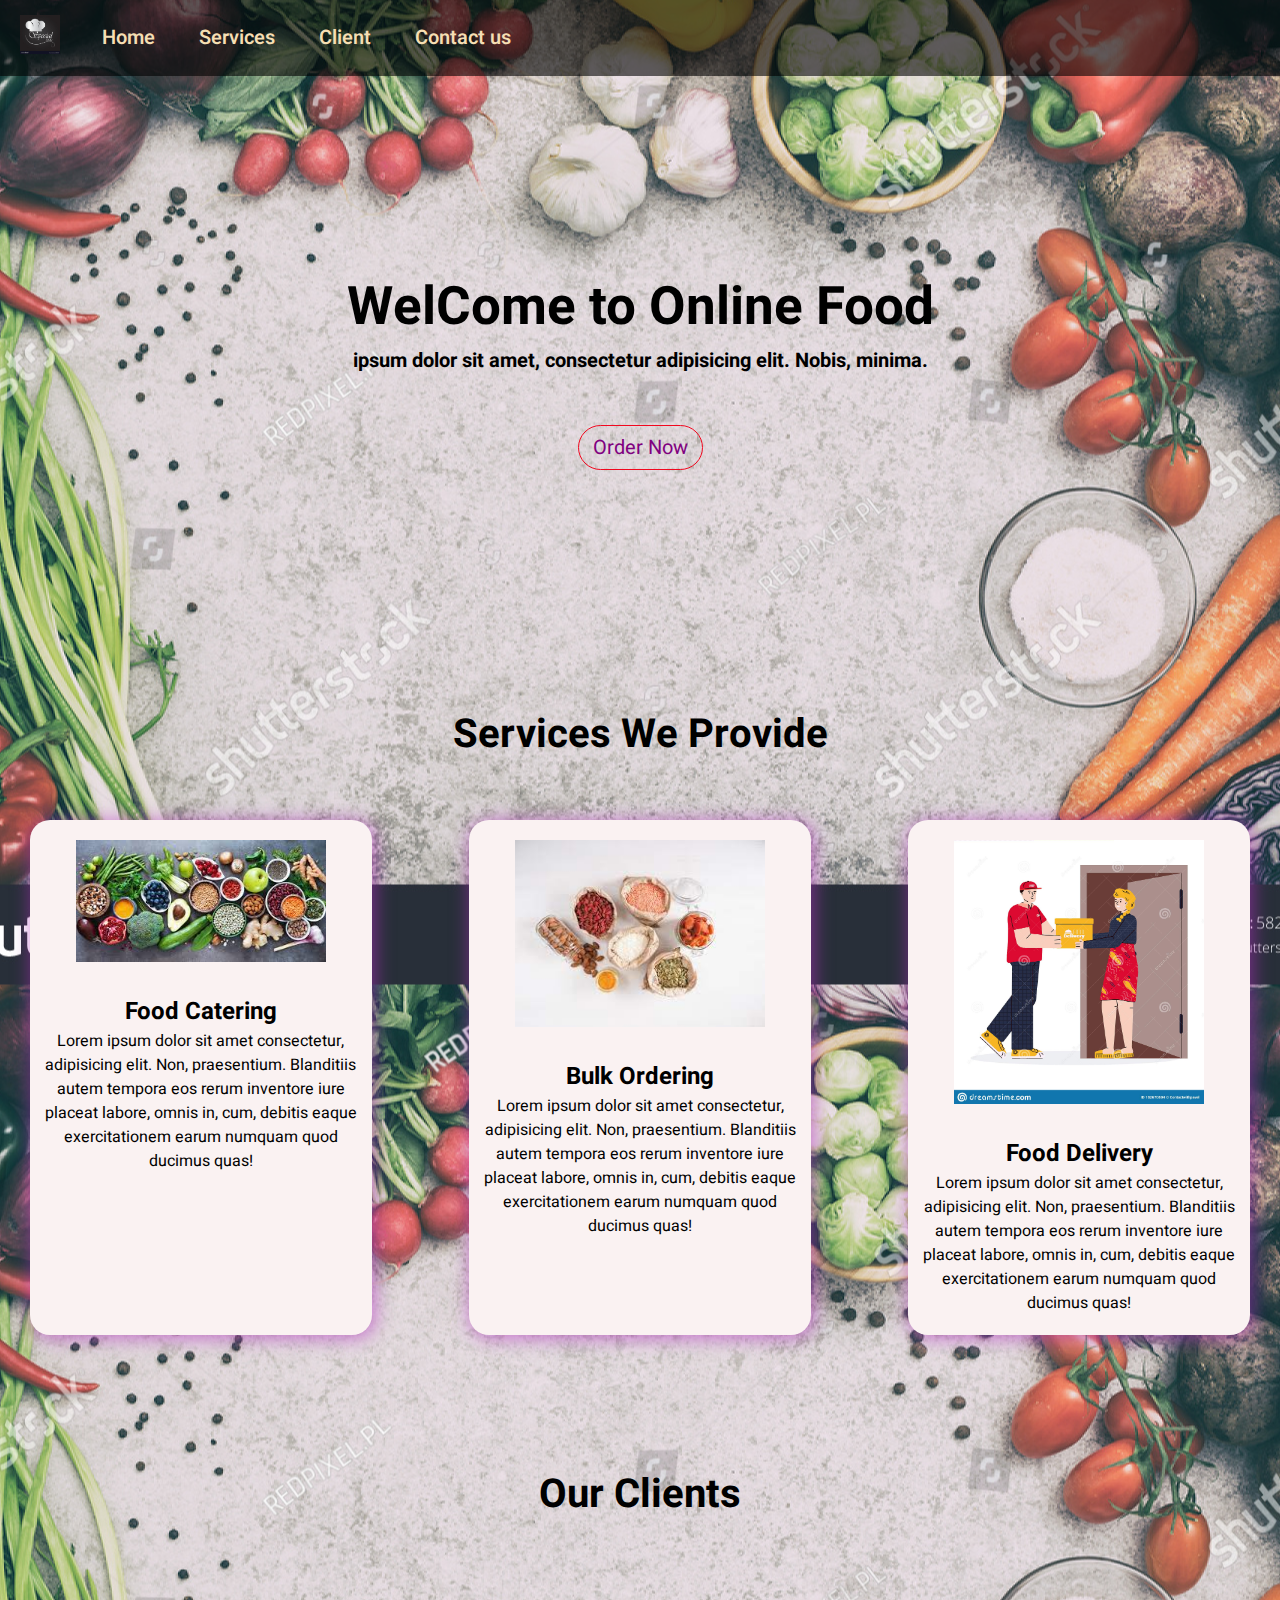
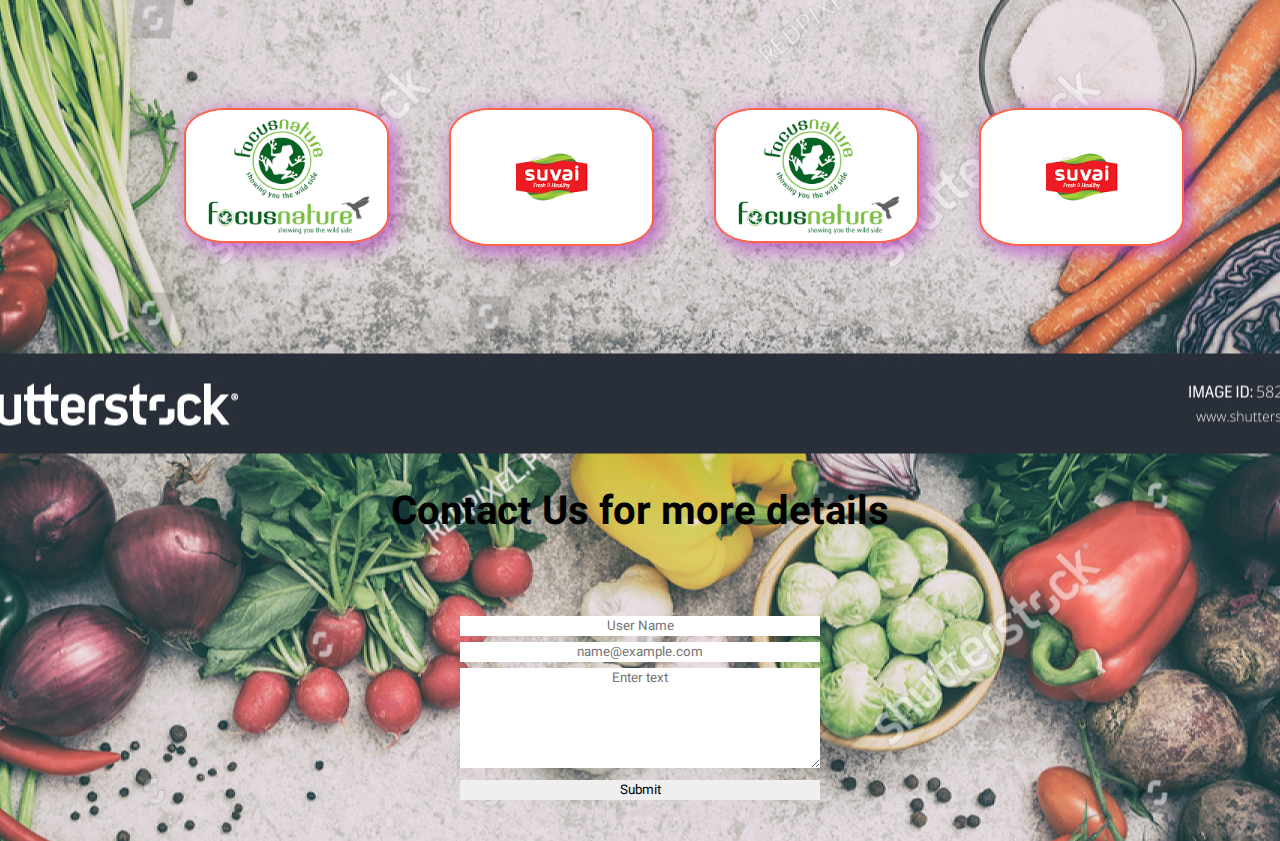
<file: index.html>
<!DOCTYPE html>
<html lang="en">

<head>
    <meta charset="UTF-8">
    <meta http-equiv="X-UA-Compatible" content="IE=edge">
    <meta name="viewport" content="width=device-width, initial-scale=1.0">
    <title>Food Ordering</title>
    <link rel="stylesheet" href="style.css">
    <link href="https://fonts.googleapis.com/css2?family=Heebo&display=swap" rel="stylesheet">
</head>

<body>
    <!---------------------Header Section-------------->
    <section class="header">

        <nav id="navbar">
            <div id="logo">
                <img src="img/logo.jpg" alt="profile">
            </div>
            <a href="#" class="toggle-button">
                <span class="bar" onclick="homeBar()"></span>
                <span class="bar" onclick="homeBar()"></span>
                <span class="bar" onclick="homeBar()"></span>
            </a>
            <ul id="menu">
                <li class="items"><a href="#order">Home</a></li>
                <li class="items"><a href="#service">Services</a></li>
                <li class="items"><a href="#client">Client</a></li>
                <li class="items"><a href="#contactForm">Contact us</a></li>
            </ul>
            <i class="fa fa-bars" onclick="showMenu()"></i>
        </nav>
        <div class="order">
            <h1>WelCome to Online Food</h1>
            <p>
                <strong> ipsum dolor sit amet, consectetur adipisicing elit. Nobis, minima.</strong>
            </p>
            <a href="#" class="hero-btn">Order Now</a>
        </div>
    </section>

    <!-------------------------------Service Section--------------------------->

    <section id="service">
        <h1>
            Services We Provide
        </h1>
        <div class="service-row">
            <div class="service-col">
                <img src="img/images.jfif" alt="">
                <h2>Food Catering</h2>
                <p>Lorem ipsum dolor sit amet consectetur, adipisicing elit. Non, praesentium. Blanditiis autem tempora eos rerum inventore iure placeat labore, omnis in, cum, debitis eaque exercitationem earum numquam quod ducimus quas!</p>

            </div>
            <div class="service-col">
                <img src="img/images (1).jfif" alt="">
                <h2>Bulk Ordering</h2>
                <p>Lorem ipsum dolor sit amet consectetur, adipisicing elit. Non, praesentium. Blanditiis autem tempora eos rerum inventore iure placeat labore, omnis in, cum, debitis eaque exercitationem earum numquam quod ducimus quas!</p>

            </div>
            <div class="service-col">
                <img src="img/courier-food-delivery-service-giving-order-box-to-customer-courier-food-delivery-service-giving-order-box-to-customer-182670804.jpg" alt="">
                <h2>Food Delivery</h2>
                <p>Lorem ipsum dolor sit amet consectetur, adipisicing elit. Non, praesentium. Blanditiis autem tempora eos rerum inventore iure placeat labore, omnis in, cum, debitis eaque exercitationem earum numquam quod ducimus quas!</p>

            </div>
        </div>

    </section>
    <!-------------------------------Client Section--------------------------->
    <section id="client">
        <h1>
            Our Clients
        </h1>
        <div class="client-row">
            <div class="client-col">
                <img src="img/client1.png" alt="client logo">
            </div>
            <div class="client-col">
                <img src="img/images3.png" alt="client logo">
            </div>
            <div class="client-col">
                <img src="img/client1.png" alt="client logo">
            </div>
            <div class="client-col">
                <img src="img/images3.png" alt="client logo">
            </div>
        </div>
    </section>
    <!-------------------------------Service Section--------------------------->
    <section id="contactForm">
        <div class="contact-us">
            <h1>Contact Us for more details</h1>
            <form action="">
                <div class="form-group">
                    <input type="text" name="name" placeholder="User Name">
                </div>
                <div class="form-group">
                    <input type="email" name="email" placeholder="name@example.com">
                </div>
                <div class="form-group">
                    <textarea name="" id="" cols="20" rows="5" placeholder="Enter text"></textarea>
                </div>
                <div class="form-group">
                    <input type="submit" value="Submit">
                </div>
        </div>
        </form>
        </div>
    </section>
    <script>
        function homeBar() {
            var x = document.getElementById("menu");
            if (x.style.display == "block") {
                x.style.display = "none";
            } else {
                x.style.display = "block";
            }
        }
    </script>
</body>

</html>
</file>
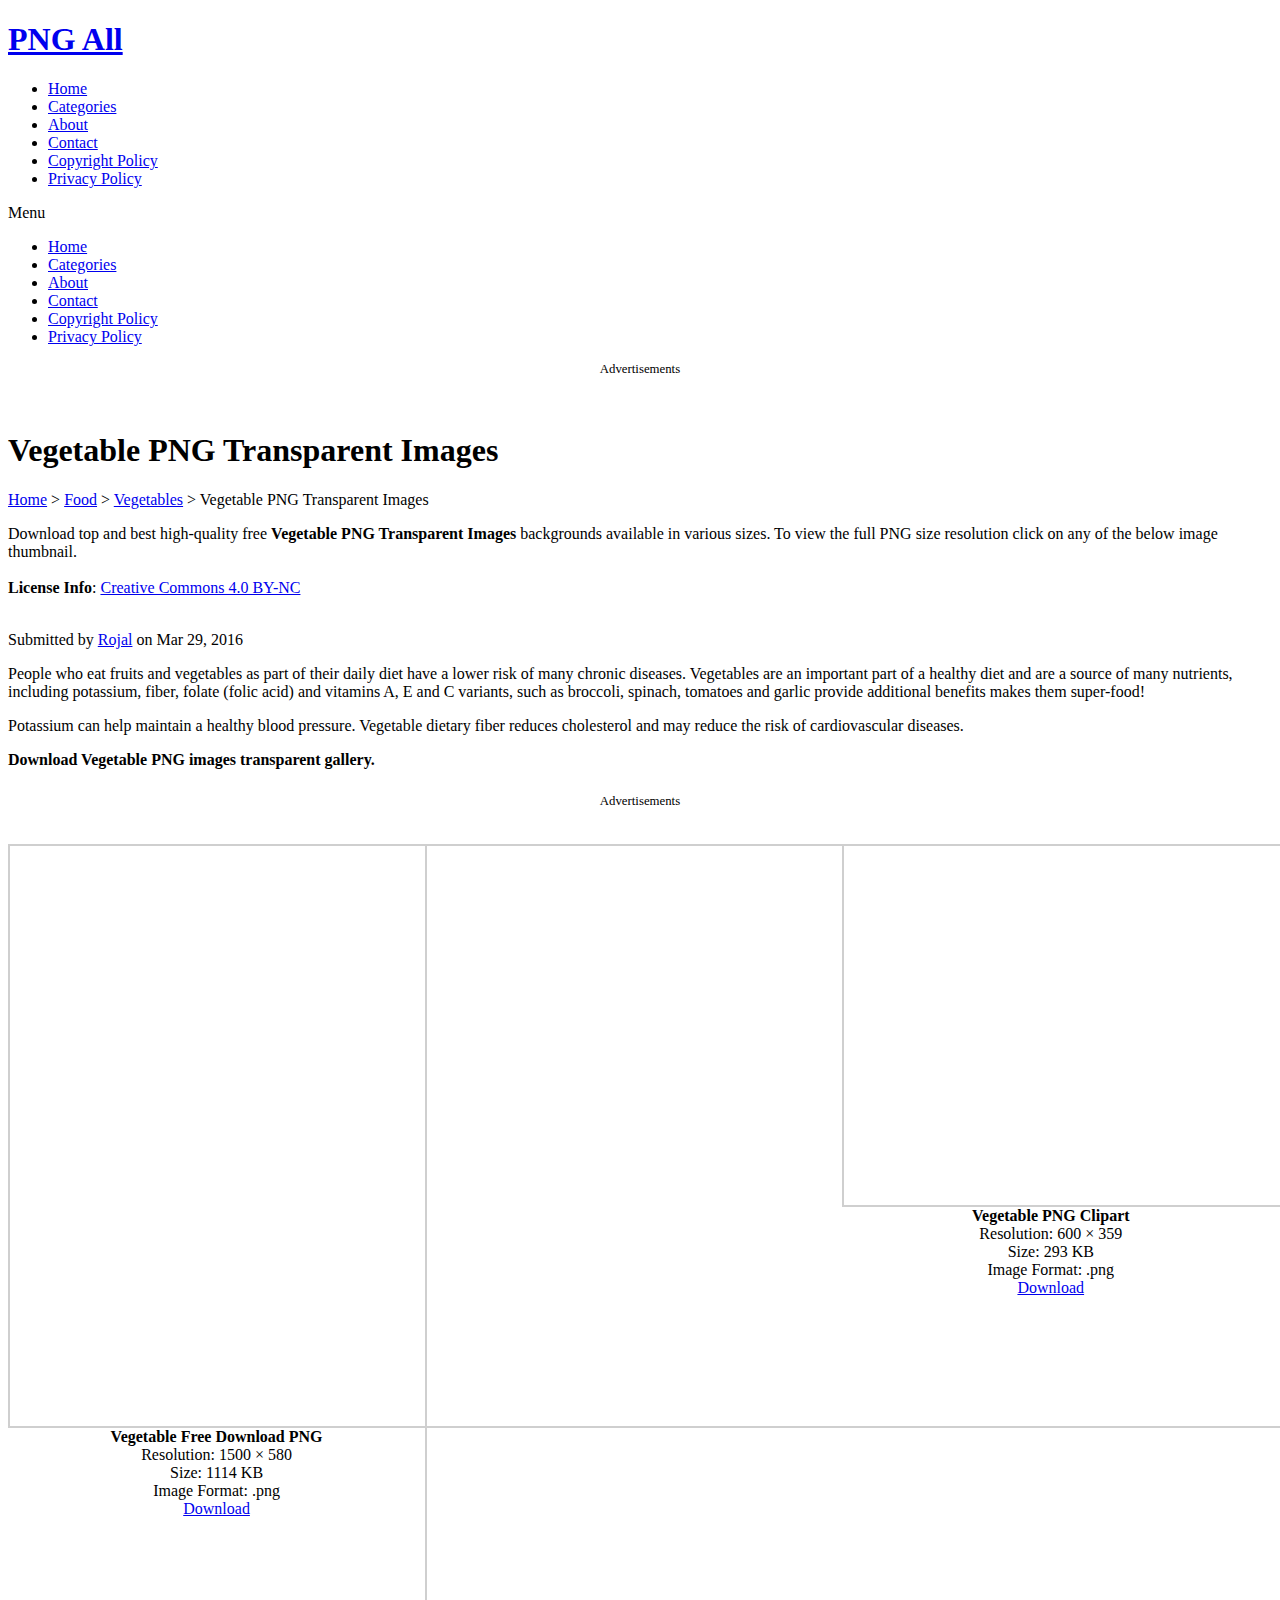
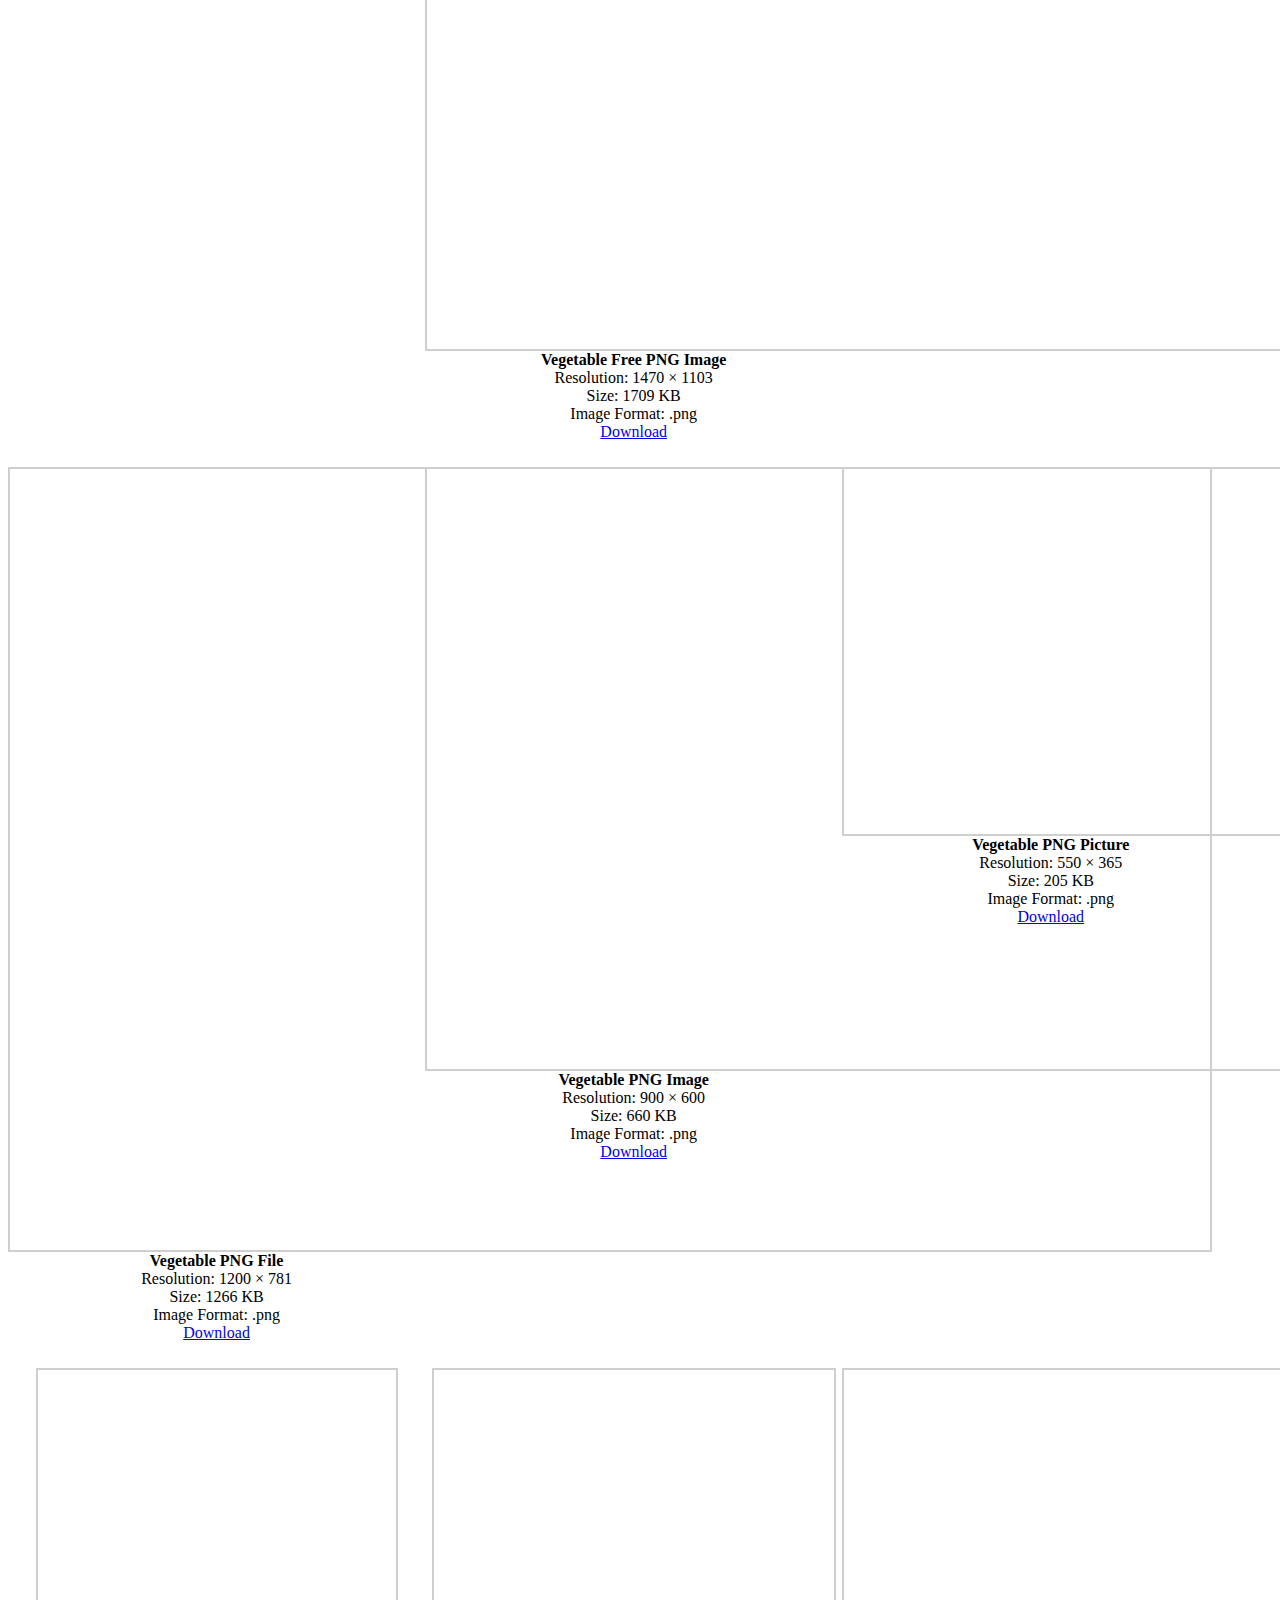
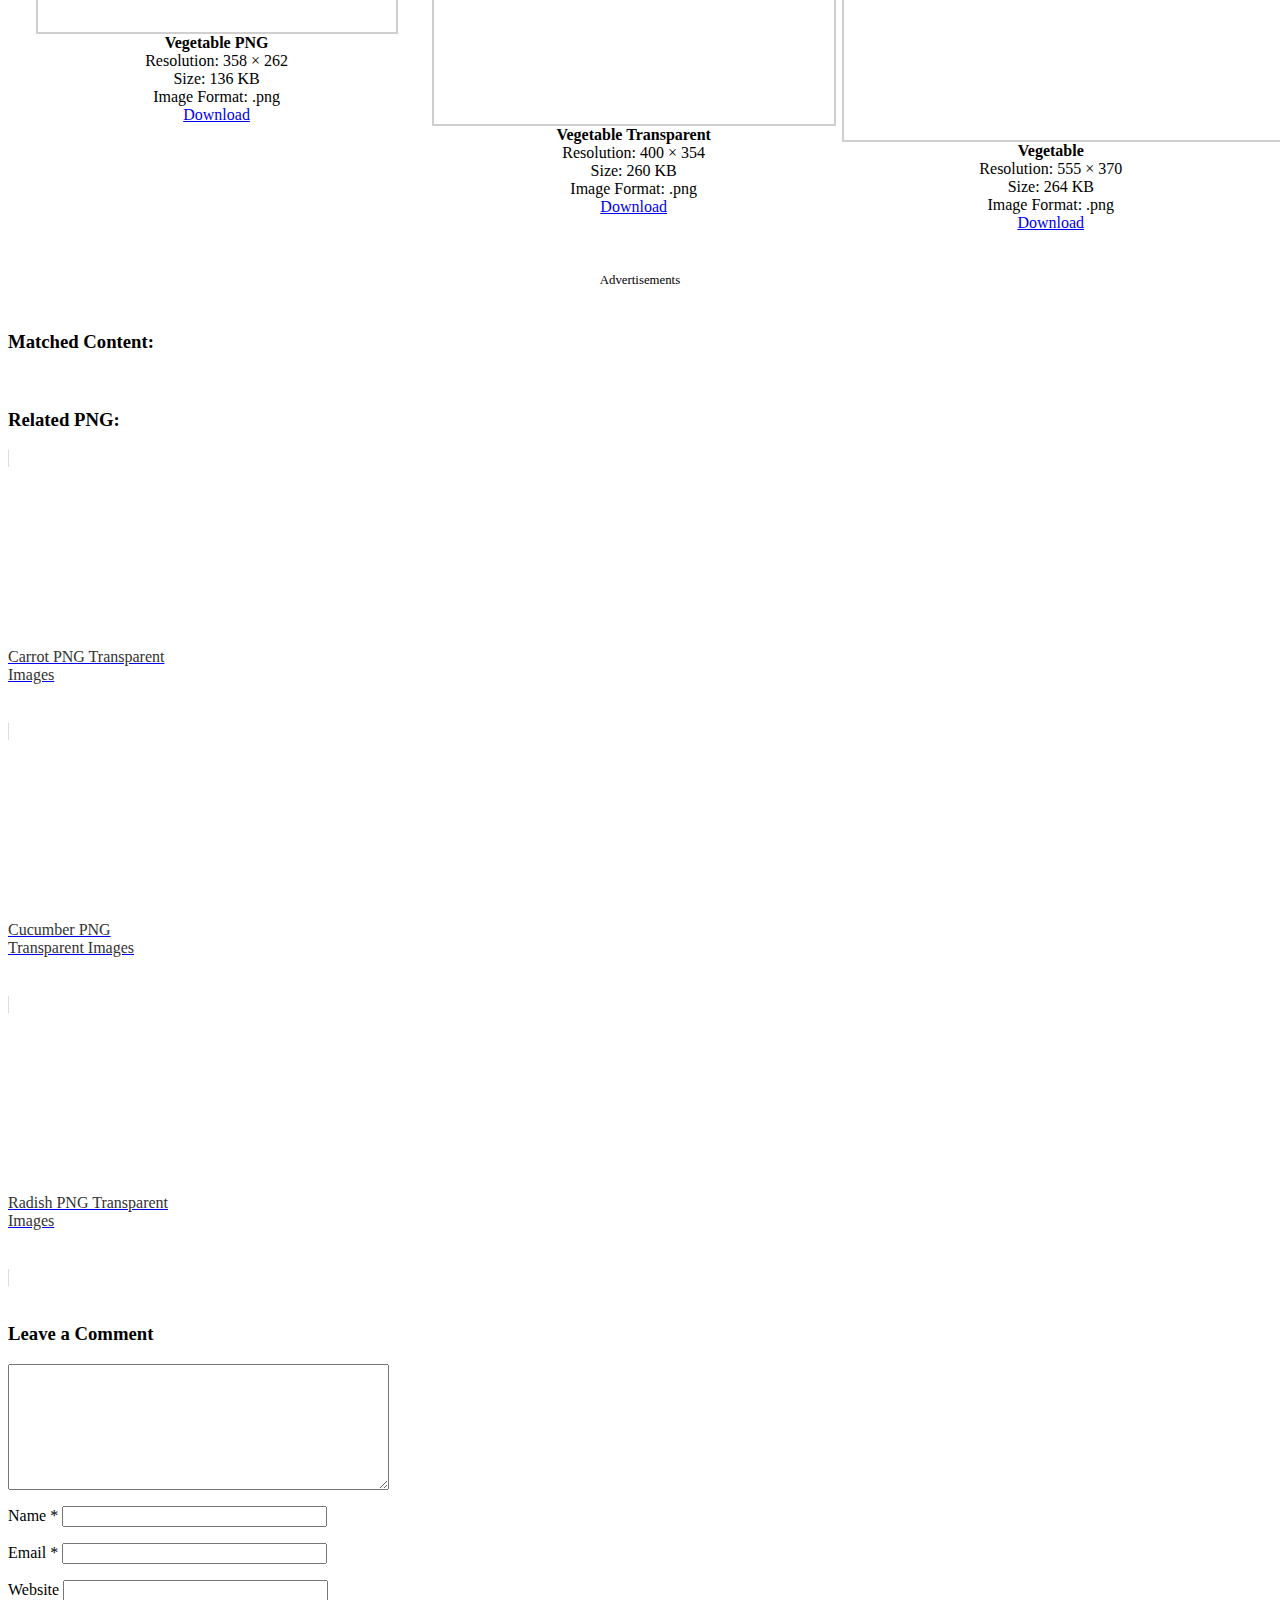
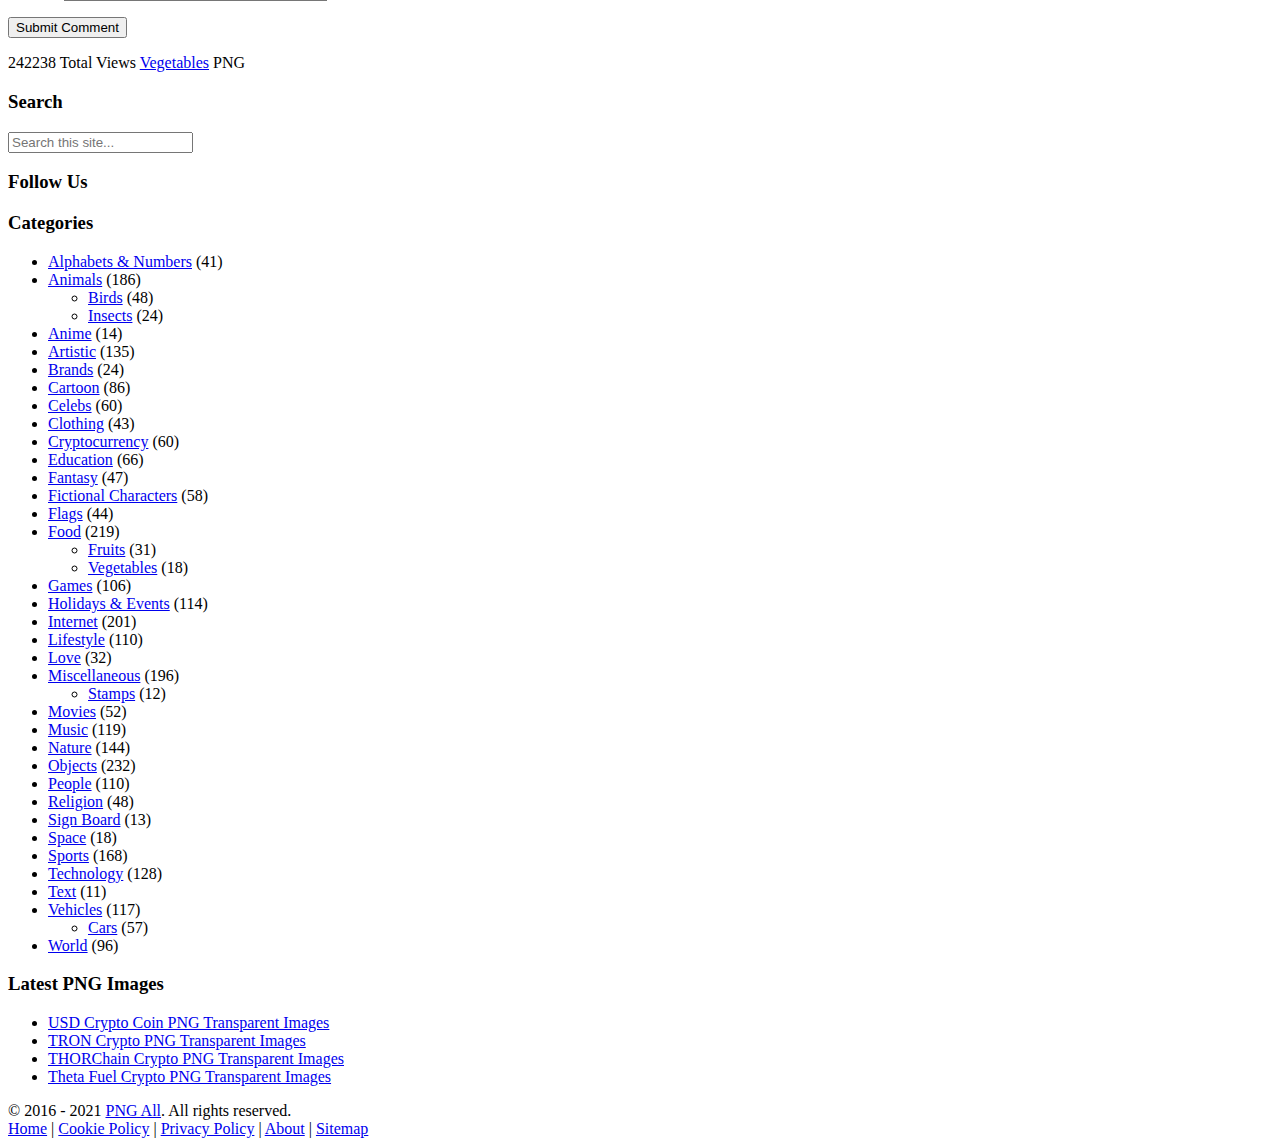
<file: img/vegetable-png.html>
<!DOCTYPE html PUBLIC "-//W3C//DTD XHTML 1.0 Transitional//EN" "https://www.w3.org/TR/xhtml1/DTD/xhtml1-transitional.dtd">
<html xmlns="https://www.w3.org/1999/xhtml" lang="en-US" xml:lang="en-US">
<head><script>if(navigator.userAgent.match(/MSIE|Internet Explorer/i)||navigator.userAgent.match(/Trident\/7\..*?rv:11/i)){var href=document.location.href;if(!href.match(/[?&]nowprocket/)){if(href.indexOf("?")==-1){if(href.indexOf("#")==-1){document.location.href=href+"?nowprocket=1"}else{document.location.href=href.replace("#","?nowprocket=1#")}}else{if(href.indexOf("#")==-1){document.location.href=href+"&nowprocket=1"}else{document.location.href=href.replace("#","&nowprocket=1#")}}}}</script><script>class RocketLazyLoadScripts{constructor(e){this.triggerEvents=e,this.eventOptions={passive:!0},this.userEventListener=this.triggerListener.bind(this),this.delayedScripts={normal:[],async:[],defer:[]},this.allJQueries=[]}_addUserInteractionListener(e){this.triggerEvents.forEach((t=>window.addEventListener(t,e.userEventListener,e.eventOptions)))}_removeUserInteractionListener(e){this.triggerEvents.forEach((t=>window.removeEventListener(t,e.userEventListener,e.eventOptions)))}triggerListener(){this._removeUserInteractionListener(this),"loading"===document.readyState?document.addEventListener("DOMContentLoaded",this._loadEverythingNow.bind(this)):this._loadEverythingNow()}async _loadEverythingNow(){this._delayEventListeners(),this._delayJQueryReady(this),this._handleDocumentWrite(),this._registerAllDelayedScripts(),this._preloadAllScripts(),await this._loadScriptsFromList(this.delayedScripts.normal),await this._loadScriptsFromList(this.delayedScripts.defer),await this._loadScriptsFromList(this.delayedScripts.async),await this._triggerDOMContentLoaded(),await this._triggerWindowLoad(),window.dispatchEvent(new Event("rocket-allScriptsLoaded"))}_registerAllDelayedScripts(){document.querySelectorAll("script[type=rocketlazyloadscript]").forEach((e=>{e.hasAttribute("src")?e.hasAttribute("async")&&!1!==e.async?this.delayedScripts.async.push(e):e.hasAttribute("defer")&&!1!==e.defer||"module"===e.getAttribute("data-rocket-type")?this.delayedScripts.defer.push(e):this.delayedScripts.normal.push(e):this.delayedScripts.normal.push(e)}))}async _transformScript(e){return await this._requestAnimFrame(),new Promise((t=>{const n=document.createElement("script");let i;[...e.attributes].forEach((e=>{let t=e.nodeName;"type"!==t&&("data-rocket-type"===t&&(t="type",i=e.nodeValue),n.setAttribute(t,e.nodeValue))})),e.hasAttribute("src")&&this._isValidScriptType(i)?(n.addEventListener("load",t),n.addEventListener("error",t)):(n.text=e.text,t()),e.parentNode.replaceChild(n,e)}))}_isValidScriptType(e){return!e||""===e||"string"==typeof e&&["text/javascript","text/x-javascript","text/ecmascript","text/jscript","application/javascript","application/x-javascript","application/ecmascript","application/jscript","module"].includes(e.toLowerCase())}async _loadScriptsFromList(e){const t=e.shift();return t?(await this._transformScript(t),this._loadScriptsFromList(e)):Promise.resolve()}_preloadAllScripts(){var e=document.createDocumentFragment();[...this.delayedScripts.normal,...this.delayedScripts.defer,...this.delayedScripts.async].forEach((t=>{const n=t.getAttribute("src");if(n){const t=document.createElement("link");t.href=n,t.rel="preload",t.as="script",e.appendChild(t)}})),document.head.appendChild(e)}_delayEventListeners(){let e={};function t(t,n){!function(t){function n(n){return e[t].eventsToRewrite.indexOf(n)>=0?"rocket-"+n:n}e[t]||(e[t]={originalFunctions:{add:t.addEventListener,remove:t.removeEventListener},eventsToRewrite:[]},t.addEventListener=function(){arguments[0]=n(arguments[0]),e[t].originalFunctions.add.apply(t,arguments)},t.removeEventListener=function(){arguments[0]=n(arguments[0]),e[t].originalFunctions.remove.apply(t,arguments)})}(t),e[t].eventsToRewrite.push(n)}function n(e,t){let n=e[t];Object.defineProperty(e,t,{get:()=>n||function(){},set(i){e["rocket"+t]=n=i}})}t(document,"DOMContentLoaded"),t(window,"DOMContentLoaded"),t(window,"load"),t(window,"pageshow"),t(document,"readystatechange"),n(document,"onreadystatechange"),n(window,"onload"),n(window,"onpageshow")}_delayJQueryReady(e){let t=window.jQuery;Object.defineProperty(window,"jQuery",{get:()=>t,set(n){if(n&&n.fn&&!e.allJQueries.includes(n)){n.fn.ready=n.fn.init.prototype.ready=function(t){e.domReadyFired?t.bind(document)(n):document.addEventListener("rocket-DOMContentLoaded",(()=>t.bind(document)(n)))};const t=n.fn.on;n.fn.on=n.fn.init.prototype.on=function(){if(this[0]===window){function e(e){return e.split(" ").map((e=>"load"===e||0===e.indexOf("load.")?"rocket-jquery-load":e)).join(" ")}"string"==typeof arguments[0]||arguments[0]instanceof String?arguments[0]=e(arguments[0]):"object"==typeof arguments[0]&&Object.keys(arguments[0]).forEach((t=>{delete Object.assign(arguments[0],{[e(t)]:arguments[0][t]})[t]}))}return t.apply(this,arguments),this},e.allJQueries.push(n)}t=n}})}async _triggerDOMContentLoaded(){this.domReadyFired=!0,await this._requestAnimFrame(),document.dispatchEvent(new Event("rocket-DOMContentLoaded")),await this._requestAnimFrame(),window.dispatchEvent(new Event("rocket-DOMContentLoaded")),await this._requestAnimFrame(),document.dispatchEvent(new Event("rocket-readystatechange")),await this._requestAnimFrame(),document.rocketonreadystatechange&&document.rocketonreadystatechange()}async _triggerWindowLoad(){await this._requestAnimFrame(),window.dispatchEvent(new Event("rocket-load")),await this._requestAnimFrame(),window.rocketonload&&window.rocketonload(),await this._requestAnimFrame(),this.allJQueries.forEach((e=>e(window).trigger("rocket-jquery-load"))),window.dispatchEvent(new Event("rocket-pageshow")),await this._requestAnimFrame(),window.rocketonpageshow&&window.rocketonpageshow()}_handleDocumentWrite(){const e=new Map;document.write=document.writeln=function(t){const n=document.currentScript;n||console.error("WPRocket unable to document.write this: "+t);const i=document.createRange(),r=n.parentElement;let a=e.get(n);void 0===a&&(a=n.nextSibling,e.set(n,a));const o=document.createDocumentFragment();i.setStart(o,0),o.appendChild(i.createContextualFragment(t)),r.insertBefore(o,a)}}async _requestAnimFrame(){return new Promise((e=>requestAnimationFrame(e)))}static run(){const e=new RocketLazyLoadScripts(["keydown","mousemove","touchmove","touchstart","touchend","wheel"]);e._addUserInteractionListener(e)}}RocketLazyLoadScripts.run();
</script>
	<!-- Quantcast Choice. Consent Manager Tag v2.0 (for TCF 2.0) -->
<script type="rocketlazyloadscript" data-rocket-type="text/javascript" async=true>
(function() {
  var host = window.location.hostname;
  var element = document.createElement('script');
  var firstScript = document.getElementsByTagName('script')[0];
  var url = 'https://quantcast.mgr.consensu.org'
    .concat('/choice/', 'deCwlQAR_q3bc', '/', host, '/choice.js')
  var uspTries = 0;
  var uspTriesLimit = 3;
  element.async = true;
  element.type = 'text/javascript';
  element.src = url;

  firstScript.parentNode.insertBefore(element, firstScript);

  function makeStub() {
    var TCF_LOCATOR_NAME = '__tcfapiLocator';
    var queue = [];
    var win = window;
    var cmpFrame;

    function addFrame() {
      var doc = win.document;
      var otherCMP = !!(win.frames[TCF_LOCATOR_NAME]);

      if (!otherCMP) {
        if (doc.body) {
          var iframe = doc.createElement('iframe');

          iframe.style.cssText = 'display:none';
          iframe.name = TCF_LOCATOR_NAME;
          doc.body.appendChild(iframe);
        } else {
          setTimeout(addFrame, 5);
        }
      }
      return !otherCMP;
    }

    function tcfAPIHandler() {
      var gdprApplies;
      var args = arguments;

      if (!args.length) {
        return queue;
      } else if (args[0] === 'setGdprApplies') {
        if (
          args.length > 3 &&
          args[2] === 2 &&
          typeof args[3] === 'boolean'
        ) {
          gdprApplies = args[3];
          if (typeof args[2] === 'function') {
            args[2]('set', true);
          }
        }
      } else if (args[0] === 'ping') {
        var retr = {
          gdprApplies: gdprApplies,
          cmpLoaded: false,
          cmpStatus: 'stub'
        };

        if (typeof args[2] === 'function') {
          args[2](retr);
        }
      } else {
        queue.push(args);
      }
    }

    function postMessageEventHandler(event) {
      var msgIsString = typeof event.data === 'string';
      var json = {};

      try {
        if (msgIsString) {
          json = JSON.parse(event.data);
        } else {
          json = event.data;
        }
      } catch (ignore) {}

      var payload = json.__tcfapiCall;

      if (payload) {
        window.__tcfapi(
          payload.command,
          payload.version,
          function(retValue, success) {
            var returnMsg = {
              __tcfapiReturn: {
                returnValue: retValue,
                success: success,
                callId: payload.callId
              }
            };
            if (msgIsString) {
              returnMsg = JSON.stringify(returnMsg);
            }
            event.source.postMessage(returnMsg, '*');
          },
          payload.parameter
        );
      }
    }

    while (win) {
      try {
        if (win.frames[TCF_LOCATOR_NAME]) {
          cmpFrame = win;
          break;
        }
      } catch (ignore) {}

      if (win === window.top) {
        break;
      }
      win = win.parent;
    }
    if (!cmpFrame) {
      addFrame();
      win.__tcfapi = tcfAPIHandler;
      win.addEventListener('message', postMessageEventHandler, false);
    }
  };

  makeStub();

  var uspStubFunction = function() {
    var arg = arguments;
    if (typeof window.__uspapi !== uspStubFunction) {
      setTimeout(function() {
        if (typeof window.__uspapi !== 'undefined') {
          window.__uspapi.apply(window.__uspapi, arg);
        }
      }, 500);
    }
  };

  var checkIfUspIsReady = function() {
    uspTries++;
    if (window.__uspapi === uspStubFunction && uspTries < uspTriesLimit) {
      console.warn('USP is not accessible');
    } else {
      clearInterval(uspInterval);
    }
  };

  if (typeof window.__uspapi === 'undefined') {
    window.__uspapi = uspStubFunction;
    var uspInterval = setInterval(checkIfUspIsReady, 6000);
  }
})();
</script>
<!-- End Quantcast Choice. Consent Manager Tag v2.0 (for TCF 2.0) -->
	<script>
__tcfapi('addEventListener', 2, function(tcData, success) {
    if (success) {
        if (tcData.eventStatus == 'useractioncomplete' || tcData.eventStatus == 'tcloaded') {
            var hasStoreOnDeviceConsent = tcData.purpose.consents[1] || false;

            if (hasStoreOnDeviceConsent) {
                var adsbygoogle_script = document.createElement('script');
                adsbygoogle_script.src = 'https://pagead2.googlesyndication.com/pagead/js/adsbygoogle.js';
                document.head.appendChild(adsbygoogle_script);
            }
        }
    }
});
</script>
	<script data-ad-client="ca-pub-8822717667672157" async src="https://pagead2.googlesyndication.com/pagead/js/adsbygoogle.js"></script>
<meta http-equiv="Content-Type" content="text/html" charset="UTF-8" />
<meta name="viewport" content="width=device-width, initial-scale=1, maximum-scale=1">
	
<title>Vegetable PNG Transparent Images | PNG All</title><link rel="stylesheet" href="https://www.pngall.com/wp-content/cache/min/1/d45bf13ce1a757a08263ac24e4a5ee00.css" media="all" data-minify="1" />
<link rel="profile" href="https://gmpg.org/xfn/11" />
<link rel="alternate" type="application/rss+xml" title="PNG All RSS Feed" href="https://www.pngall.com/feed" />
<link rel="alternate" type="application/atom+xml" title="PNG All Atom Feed" href="https://www.pngall.com/feed/atom" />
<link rel="icon" href="/favicon.ico" type="image/x-icon" />

<link rel="pingback" href="https://www.pngall.com/xmlrpc.php" />
<!--[if lt IE 9]>
	<script src="https://www.pngall.com/wp-content/themes/boxes/js/css3-mediaqueries.js"></script>
<![endif]-->

<!--[if lt IE 7]>
	<link rel="stylesheet" href="https://www.pngall.com/wp-content/themes/boxes/css/font-awesome-ie7.min.css">
<![endif]-->
<meta name='robots' content='max-image-preview:large' />

<!-- All In One SEO Pack 3.4.2ob_start_detected [-1,-1] -->
<meta name="description"  content="People who eat fruits and vegetables as part of their daily diet have a lower risk of many chronic diseases. Vegetables are an important part of a healthy diet" />

<meta name="keywords"  content="vegetables" />

<script type="application/ld+json" class="aioseop-schema">{"@context":"https://schema.org","@graph":[{"@type":"Organization","@id":"https://www.pngall.com/#organization","url":"https://www.pngall.com/","name":"PNG All","sameAs":[]},{"@type":"WebSite","@id":"https://www.pngall.com/#website","url":"https://www.pngall.com/","name":"PNG All","publisher":{"@id":"https://www.pngall.com/#organization"}},{"@type":"WebPage","@id":"https://www.pngall.com/vegetable-png#webpage","url":"https://www.pngall.com/vegetable-png","inLanguage":"en-US","name":"Vegetable PNG Transparent Images","isPartOf":{"@id":"https://www.pngall.com/#website"},"breadcrumb":{"@id":"https://www.pngall.com/vegetable-png#breadcrumblist"},"image":{"@type":"ImageObject","@id":"https://www.pngall.com/vegetable-png#primaryimage","url":"https://www.pngall.com/wp-content/uploads/2016/03/Vegetable-Free-Download-PNG.png","width":1500,"height":580},"primaryImageOfPage":{"@id":"https://www.pngall.com/vegetable-png#primaryimage"},"datePublished":"2016-03-29T08:31:05+00:00","dateModified":"2018-03-23T09:53:43+00:00"},{"@type":"Article","@id":"https://www.pngall.com/vegetable-png#article","isPartOf":{"@id":"https://www.pngall.com/vegetable-png#webpage"},"author":{"@id":"https://www.pngall.com/author/rojal#author"},"headline":"Vegetable PNG Transparent Images","datePublished":"2016-03-29T08:31:05+00:00","dateModified":"2018-03-23T09:53:43+00:00","commentCount":0,"mainEntityOfPage":{"@id":"https://www.pngall.com/vegetable-png#webpage"},"publisher":{"@id":"https://www.pngall.com/#organization"},"articleSection":"Vegetables","image":{"@type":"ImageObject","@id":"https://www.pngall.com/vegetable-png#primaryimage","url":"https://www.pngall.com/wp-content/uploads/2016/03/Vegetable-Free-Download-PNG.png","width":1500,"height":580}},{"@type":"Person","@id":"https://www.pngall.com/author/rojal#author","name":"Rojal","sameAs":[],"image":{"@type":"ImageObject","@id":"https://www.pngall.com/#personlogo","url":"https://secure.gravatar.com/avatar/84d5cc5721a1ce3a23a196f35fba7267?s=96&d=mm&r=g","width":96,"height":96,"caption":"Rojal"}},{"@type":"BreadcrumbList","@id":"https://www.pngall.com/vegetable-png#breadcrumblist","itemListElement":[{"@type":"ListItem","position":1,"item":{"@type":"WebPage","@id":"https://www.pngall.com/","url":"https://www.pngall.com/","name":"Find High-Quality Transparent PNG Images - PNG All"}},{"@type":"ListItem","position":2,"item":{"@type":"WebPage","@id":"https://www.pngall.com/vegetable-png","url":"https://www.pngall.com/vegetable-png","name":"Vegetable PNG Transparent Images"}}]}]}</script>
<link rel="canonical" href="https://www.pngall.com/vegetable-png" />
			<script type="rocketlazyloadscript" data-rocket-type="text/javascript" >
				window.ga=window.ga||function(){(ga.q=ga.q||[]).push(arguments)};ga.l=+new Date;
				ga('create', 'UA-196746120-5', 'auto');
				// Plugins
				
				ga('send', 'pageview');
			</script>
			<script type="rocketlazyloadscript" async src="https://www.google-analytics.com/analytics.js"></script>
			<!-- All In One SEO Pack -->

<link rel="alternate" type="application/rss+xml" title="PNG All &raquo; Feed" href="https://www.pngall.com/feed" />
<link rel="alternate" type="application/rss+xml" title="PNG All &raquo; Comments Feed" href="https://www.pngall.com/comments/feed" />
<link rel="alternate" type="application/rss+xml" title="PNG All &raquo; Vegetable PNG Transparent Images Comments Feed" href="https://www.pngall.com/vegetable-png/feed" />
<meta content="boxes v.1.0" name="generator"/><meta content="Theme Junkie Framework v.1.0.5" name="generator"/><style type="text/css">
img.wp-smiley,
img.emoji {
	display: inline !important;
	border: none !important;
	box-shadow: none !important;
	height: 1em !important;
	width: 1em !important;
	margin: 0 .07em !important;
	vertical-align: -0.1em !important;
	background: none !important;
	padding: 0 !important;
}
</style>
	









<script type="rocketlazyloadscript" data-rocket-type='text/javascript' src='https://www.pngall.com/wp-content/themes/boxes/js/jquery.min.js?ver=1.8.3' id='jquery-js'></script>
<script type="rocketlazyloadscript" data-rocket-type='text/javascript' src='https://www.pngall.com/wp-content/themes/boxes/js/jquery-ui-1.8.5.custom.min.js?ver=1.8.5' id='jquery-ui-js'></script>
<script type="rocketlazyloadscript" data-rocket-type='text/javascript' src='https://www.pngall.com/wp-content/themes/boxes/js/jquery.flexslider-min.js?ver=2.2.0' id='jquery-flexslider-js'></script>
<script type="rocketlazyloadscript" data-minify="1" data-rocket-type='text/javascript' src='https://www.pngall.com/wp-content/cache/min/1/wp-content/themes/boxes/js/superfish.js?ver=1630854087' id='jquery-superfish-js'></script>
<script type="rocketlazyloadscript" data-minify="1" data-rocket-type='text/javascript' src='https://www.pngall.com/wp-content/cache/min/1/wp-content/themes/boxes/js/html5.js?ver=1630854087' id='html5-js'></script>
<script type="rocketlazyloadscript" data-minify="1" data-rocket-type='text/javascript' src='https://www.pngall.com/wp-content/cache/min/1/wp-content/themes/boxes/js/custom.js?ver=1630854087' id='jquery-custom-js'></script>
<script type="rocketlazyloadscript" data-minify="1" data-rocket-type='text/javascript' src='https://www.pngall.com/wp-content/cache/min/1/wp-content/themes/boxes/functions/shortcodes/shortcodes.js?ver=1630854087' id='tj_shortcodes-js'></script>
<link rel="https://api.w.org/" href="https://www.pngall.com/wp-json/" /><link rel="alternate" type="application/json" href="https://www.pngall.com/wp-json/wp/v2/posts/1496" /><link rel="EditURI" type="application/rsd+xml" title="RSD" href="https://www.pngall.com/xmlrpc.php?rsd" />
<link rel="wlwmanifest" type="application/wlwmanifest+xml" href="https://www.pngall.com/wp-includes/wlwmanifest.xml" /> 

<link rel='shortlink' href='https://www.pngall.com/?p=1496' />
<style data-context="foundation-flickity-css">/*! Flickity v2.0.2
http://flickity.metafizzy.co
---------------------------------------------- */.flickity-enabled{position:relative}.flickity-enabled:focus{outline:0}.flickity-viewport{overflow:hidden;position:relative;height:100%}.flickity-slider{position:absolute;width:100%;height:100%}.flickity-enabled.is-draggable{-webkit-tap-highlight-color:transparent;tap-highlight-color:transparent;-webkit-user-select:none;-moz-user-select:none;-ms-user-select:none;user-select:none}.flickity-enabled.is-draggable .flickity-viewport{cursor:move;cursor:-webkit-grab;cursor:grab}.flickity-enabled.is-draggable .flickity-viewport.is-pointer-down{cursor:-webkit-grabbing;cursor:grabbing}.flickity-prev-next-button{position:absolute;top:50%;width:44px;height:44px;border:none;border-radius:50%;background:#fff;background:hsla(0,0%,100%,.75);cursor:pointer;-webkit-transform:translateY(-50%);transform:translateY(-50%)}.flickity-prev-next-button:hover{background:#fff}.flickity-prev-next-button:focus{outline:0;box-shadow:0 0 0 5px #09F}.flickity-prev-next-button:active{opacity:.6}.flickity-prev-next-button.previous{left:10px}.flickity-prev-next-button.next{right:10px}.flickity-rtl .flickity-prev-next-button.previous{left:auto;right:10px}.flickity-rtl .flickity-prev-next-button.next{right:auto;left:10px}.flickity-prev-next-button:disabled{opacity:.3;cursor:auto}.flickity-prev-next-button svg{position:absolute;left:20%;top:20%;width:60%;height:60%}.flickity-prev-next-button .arrow{fill:#333}.flickity-page-dots{position:absolute;width:100%;bottom:-25px;padding:0;margin:0;list-style:none;text-align:center;line-height:1}.flickity-rtl .flickity-page-dots{direction:rtl}.flickity-page-dots .dot{display:inline-block;width:10px;height:10px;margin:0 8px;background:#333;border-radius:50%;opacity:.25;cursor:pointer}.flickity-page-dots .dot.is-selected{opacity:1}</style><style data-context="foundation-slideout-css">.slideout-menu{position:fixed;left:0;top:0;bottom:0;right:auto;z-index:0;width:256px;overflow-y:auto;-webkit-overflow-scrolling:touch;display:none}.slideout-menu.pushit-right{left:auto;right:0}.slideout-panel{position:relative;z-index:1;will-change:transform}.slideout-open,.slideout-open .slideout-panel,.slideout-open body{overflow:hidden}.slideout-open .slideout-menu{display:block}.pushit{display:none}</style><!-- Custom Styling -->
<style type="text/css">
body { }        
.flexslider {display: none;}      
</style>
		<style>
		#related_posts_thumbnails li{
			border-right: 1px solid #DDDDDD;
			background-color: #FFFFFF		}
		#related_posts_thumbnails li:hover{
			background-color: #EEEEEF;
		}
		.relpost_content{
			font-size: 16px;
			color: #333333;
		}
		.relpost-block-single{
			background-color: #FFFFFF;
			border-right: 1px solid  #DDDDDD;
			border-left: 1px solid  #DDDDDD;
			margin-right: -1px;
		}
		.relpost-block-single:hover{
			background-color: #EEEEEF;
		}
		</style>

		<style>.ios7.web-app-mode.has-fixed header{ background-color: rgba(3,122,221,.88);}</style><noscript><style id="rocket-lazyload-nojs-css">.rll-youtube-player, [data-lazy-src]{display:none !important;}</style></noscript><script type="rocketlazyloadscript" data-rocket-type="text/javascript" src="//services.vlitag.com/adv1/?q=457f6c4a3632d1de0e3963acb07a6c9f"></script><script type="rocketlazyloadscript"> var vitag = vitag || {};</script>
<script type="rocketlazyloadscript" data-rocket-type="text/javascript" src="//s7.addthis.com/js/300/addthis_widget.js#pubid=ra-5a294aabc37a8cd8"></script>
</head>
<body class="post-template-default single single-post postid-1496 single-format-standard chrome">
		
    	<div id="header">
		<div class="container">
							<div id="text-logo">
					<h1 id="site-title"><a href="https://www.pngall.com">PNG All</a></h1>
					<p id="site-desc"></p>
				</div><!-- #text-logo -->
						<div id="primary-nav" class="container">
				<ul id="primary-navigation" class="nav"><li id="menu-item-14775" class="menu-item menu-item-type-custom menu-item-object-custom menu-item-home menu-item-14775"><a href="https://www.pngall.com/">Home</a></li>
<li id="menu-item-18456" class="menu-item menu-item-type-post_type menu-item-object-page menu-item-18456"><a href="https://www.pngall.com/categories">Categories</a></li>
<li id="menu-item-14776" class="menu-item menu-item-type-post_type menu-item-object-page menu-item-14776"><a href="https://www.pngall.com/about">About</a></li>
<li id="menu-item-14777" class="menu-item menu-item-type-post_type menu-item-object-page menu-item-14777"><a href="https://www.pngall.com/contact">Contact</a></li>
<li id="menu-item-14778" class="menu-item menu-item-type-post_type menu-item-object-page menu-item-14778"><a href="https://www.pngall.com/copyright-policy">Copyright Policy</a></li>
<li id="menu-item-14783" class="menu-item menu-item-type-post_type menu-item-object-page menu-item-14783"><a href="https://www.pngall.com/privacy-policy">Privacy Policy</a></li>
</ul>				
								
					<div class="btn-nav-right">
						<i class="icon-reorder"></i> Menu 
					</div><!-- .btn-nav-right -->
							
			</div><!-- #primary-nav -->
			
						
			<div class="clear"></div>
	
		</div><!-- .container -->
	</div><!-- #header -->
		
						

			<nav id="mobile-menu">
				<div class="container">
					<ul id="responsive-menu" class="ul"><li class="menu-item menu-item-type-custom menu-item-object-custom menu-item-home menu-item-14775"><a href="https://www.pngall.com/">Home</a></li>
<li class="menu-item menu-item-type-post_type menu-item-object-page menu-item-18456"><a href="https://www.pngall.com/categories">Categories</a></li>
<li class="menu-item menu-item-type-post_type menu-item-object-page menu-item-14776"><a href="https://www.pngall.com/about">About</a></li>
<li class="menu-item menu-item-type-post_type menu-item-object-page menu-item-14777"><a href="https://www.pngall.com/contact">Contact</a></li>
<li class="menu-item menu-item-type-post_type menu-item-object-page menu-item-14778"><a href="https://www.pngall.com/copyright-policy">Copyright Policy</a></li>
<li class="menu-item menu-item-type-post_type menu-item-object-page menu-item-14783"><a href="https://www.pngall.com/privacy-policy">Privacy Policy</a></li>
</ul>				</div><!-- .container -->
			</nav><!-- #mobile-menu -->
			<div id="main" class="container">
		<center><p><span style="font-size:0.8em">Advertisements</span>
<script async src="https://pagead2.googlesyndication.com/pagead/js/adsbygoogle.js"></script>
<!-- Horizontal responsive PNG -->
<ins class="adsbygoogle"
     style="display:block"
     data-ad-client="ca-pub-8822717667672157"
     data-ad-slot="3562069872"
     data-ad-format="auto"
     data-full-width-responsive="true"></ins>
<script>
     (adsbygoogle = window.adsbygoogle || []).push({});
</script>
</p></center>
		<br>	<div id="content">
	
		
			<article id="post-1496" class="post-1496 post type-post status-publish format-standard has-post-thumbnail hentry category-vegetables">
				
								
				<h1 class="entry-title">Vegetable PNG Transparent Images</h1>
<div class="breadcrumbs" typeof="BreadcrumbList" vocab="https://schema.org/"> <!-- Breadcrumb NavXT 6.4.0 -->
<span property="itemListElement" typeof="ListItem"><a property="item" typeof="WebPage" title="Go to Home Page" href="https://www.pngall.com" class="home" ><span property="name">Home</span></a><meta property="position" content="1"></span> &gt; <span property="itemListElement" typeof="ListItem"><a property="item" typeof="WebPage" title="Go to the Food category" href="https://www.pngall.com/category/food" class="taxonomy category" ><span property="name">Food</span></a><meta property="position" content="2"></span> &gt; <span property="itemListElement" typeof="ListItem"><a property="item" typeof="WebPage" title="Go to the Vegetables category" href="https://www.pngall.com/category/food/vegetables" class="taxonomy category" ><span property="name">Vegetables</span></a><meta property="position" content="3"></span> &gt; <span class="post post-post current-item">Vegetable PNG Transparent Images</span> </div>
				<p>
					Download top and best high-quality free <strong>Vegetable PNG Transparent Images</strong> backgrounds available in various sizes. To view the full PNG size resolution click on any of the below image thumbnail.
					<br>
					<br>
					<strong>License Info</strong>: <a href="https://creativecommons.org/licenses/by-nc/4.0/" rel="license" target="_blank">Creative Commons 4.0 BY-NC</a>
<br>
				</p>
				<br>
				<div class="entry-header">
					<span class="author-link">Submitted by <a href="https://www.pngall.com/author/rojal" title="Posts by Rojal" rel="author">Rojal</a></span> on Mar 29, 2016				</div><!-- .entry-header -->
				
				<div class="clear"></div>		
						<div id = 'vdo_ai_div'></div><script>(function(v,d,o,ai){ai=d.createElement('script');ai.defer=true;ai.async=true;ai.src=v.location.protocol+o;d.head.appendChild(ai);})(window, document, '//a.vdo.ai/core/pngall/vdo.ai.js');</script>
						
				
				<div class="clear"></div>

													
									
									
					<div class="entry-content">
						<p>People who eat fruits and vegetables as part of their daily diet have a lower risk of many chronic diseases. Vegetables are an important part of a healthy diet and are a source of many nutrients, including potassium, fiber, folate (folic acid) and vitamins A, E and C variants, such as broccoli, spinach, tomatoes and garlic provide additional benefits makes them super-food!</p>
<p>Potassium can help maintain a healthy blood pressure. Vegetable dietary fiber reduces cholesterol and may reduce the risk of cardiovascular diseases.</p>
<p><strong>Download Vegetable PNG images transparent gallery.</strong></p>
<!-- Quick Adsense WordPress Plugin: http://quickadsense.com/ -->
<div style="float: none; margin:25px 0 25px 0; text-align:center;">
<p><span style="font-size:0.8em">Advertisements</span><style type="text/css"> 
.adslot_1 { max-width: 300px; height: auto; margin:10px 0px; }
@media (min-width:125px) { .adslot_1 { width:125px; height:125px; } } 
@media (min-width:180px) { .adslot_1 { width:180px; height:150px; } } 
@media (min-width:200px) { .adslot_1 { width:200px; height:200px; } } 
@media (min-width:250px) { .adslot_1 { width:250px; height:250px; } } 
@media (min-width:300px) { .adslot_1 { width:300px; height:600px; } } 
@media (min-width:336px) { .adslot_1 { width:336px; height:280px; } } 
@media (min-width:468px) { .adslot_1 { width:468px; height:60px; } } 
@media (min-width:728px) { .adslot_1 { width:728px; height:90px; } }
</style>
<script async src="//pagead2.googlesyndication.com/pagead/js/adsbygoogle.js"></script>
<!-- pngall link ads unit -->
<ins class="adsbygoogle"
     style="display:block"
     data-ad-client="ca-pub-8822717667672157"
     data-ad-slot="5043863148"
     data-ad-format="link"></ins>
<script>
(adsbygoogle = window.adsbygoogle || []).push({});
</script></p>
</div>


		<style type="text/css">
			#gallery-1 {
				margin: auto;
			}
			#gallery-1 .gallery-item {
				float: left;
				margin-top: 10px;
				text-align: center;
				width: 33%;
			}
			#gallery-1 img {
				border: 2px solid #cfcfcf;
			}
			#gallery-1 .gallery-caption {
				margin-left: 0;
			}
			/* see gallery_shortcode() in wp-includes/media.php */
		</style>
		<div id='gallery-1' class='gallery galleryid-1496 gallery-columns-3 gallery-size-full'><dl class='gallery-item'>
			<dt class='gallery-icon landscape'>
				<a title="Vegetable Free Download PNG"  href='https://www.pngall.com/vegetable-png/download/1585'><div class="img_wrapper"><img width="1500" height="580" src="data:image/svg+xml,%3Csvg%20xmlns='http://www.w3.org/2000/svg'%20viewBox='0%200%201500%20580'%3E%3C/svg%3E" class="attachment-full size-full" alt="Vegetable Free Download PNG" data-lazy-src="https://www.pngall.com/wp-content/uploads/2016/03/Vegetable-Free-Download-PNG.png" /><noscript><img width="1500" height="580" src="https://www.pngall.com/wp-content/uploads/2016/03/Vegetable-Free-Download-PNG.png" class="attachment-full size-full" alt="Vegetable Free Download PNG" /></noscript></div></a>
			</dt><strong><dd class="wp-caption-text gallery-caption">Vegetable Free Download PNG</strong><br>Resolution: 1500 × 580<br>Size: 1114 KB<br>Image Format: .png<br><a href="https://www.pngall.com/vegetable-png/download/1585" target="blank" class="download">Download</a></dd></dl><dl class='gallery-item'>
			<dt class='gallery-icon landscape'>
				<a title="Vegetable Free PNG Image"  href='https://www.pngall.com/vegetable-png/download/1691'><div class="img_wrapper"><img width="1470" height="1103" src="data:image/svg+xml,%3Csvg%20xmlns='http://www.w3.org/2000/svg'%20viewBox='0%200%201470%201103'%3E%3C/svg%3E" class="attachment-full size-full" alt="Vegetable Free PNG Image" data-lazy-src="https://www.pngall.com/wp-content/uploads/2016/03/Vegetable-Free-PNG-Image.png" /><noscript><img width="1470" height="1103" src="https://www.pngall.com/wp-content/uploads/2016/03/Vegetable-Free-PNG-Image.png" class="attachment-full size-full" alt="Vegetable Free PNG Image" /></noscript></div></a>
			</dt><strong><dd class="wp-caption-text gallery-caption">Vegetable Free PNG Image</strong><br>Resolution: 1470 × 1103<br>Size: 1709 KB<br>Image Format: .png<br><a href="https://www.pngall.com/vegetable-png/download/1691" target="blank" class="download">Download</a></dd></dl><dl class='gallery-item'>
			<dt class='gallery-icon landscape'>
				<a title="Vegetable PNG Clipart"  href='https://www.pngall.com/vegetable-png/download/1731'><div class="img_wrapper"><img width="600" height="359" src="data:image/svg+xml,%3Csvg%20xmlns='http://www.w3.org/2000/svg'%20viewBox='0%200%20600%20359'%3E%3C/svg%3E" class="attachment-full size-full" alt="Vegetable PNG Clipart" data-lazy-src="https://www.pngall.com/wp-content/uploads/2016/03/Vegetable-PNG-Clipart.png" /><noscript><img width="600" height="359" src="https://www.pngall.com/wp-content/uploads/2016/03/Vegetable-PNG-Clipart.png" class="attachment-full size-full" alt="Vegetable PNG Clipart" /></noscript></div></a>
			</dt><strong><dd class="wp-caption-text gallery-caption">Vegetable PNG Clipart</strong><br>Resolution: 600 × 359<br>Size: 293 KB<br>Image Format: .png<br><a href="https://www.pngall.com/vegetable-png/download/1731" target="blank" class="download">Download</a></dd></dl><br style="clear: both" /><dl class='gallery-item'>
			<dt class='gallery-icon landscape'>
				<a title="Vegetable PNG File"  href='https://www.pngall.com/vegetable-png/download/1775'><div class="img_wrapper"><img width="1200" height="781" src="data:image/svg+xml,%3Csvg%20xmlns='http://www.w3.org/2000/svg'%20viewBox='0%200%201200%20781'%3E%3C/svg%3E" class="attachment-full size-full" alt="Vegetable PNG File" data-lazy-src="https://www.pngall.com/wp-content/uploads/2016/03/Vegetable-PNG-File.png" /><noscript><img width="1200" height="781" src="https://www.pngall.com/wp-content/uploads/2016/03/Vegetable-PNG-File.png" class="attachment-full size-full" alt="Vegetable PNG File" /></noscript></div></a>
			</dt><strong><dd class="wp-caption-text gallery-caption">Vegetable PNG File</strong><br>Resolution: 1200 × 781<br>Size: 1266 KB<br>Image Format: .png<br><a href="https://www.pngall.com/vegetable-png/download/1775" target="blank" class="download">Download</a></dd></dl><dl class='gallery-item'>
			<dt class='gallery-icon landscape'>
				<a title="Vegetable PNG Image"  href='https://www.pngall.com/vegetable-png/download/1814'><div class="img_wrapper"><img width="900" height="600" src="data:image/svg+xml,%3Csvg%20xmlns='http://www.w3.org/2000/svg'%20viewBox='0%200%20900%20600'%3E%3C/svg%3E" class="attachment-full size-full" alt="Vegetable PNG Image" data-lazy-src="https://www.pngall.com/wp-content/uploads/2016/03/Vegetable-PNG-Image.png" /><noscript><img width="900" height="600" src="https://www.pngall.com/wp-content/uploads/2016/03/Vegetable-PNG-Image.png" class="attachment-full size-full" alt="Vegetable PNG Image" /></noscript></div></a>
			</dt><strong><dd class="wp-caption-text gallery-caption">Vegetable PNG Image</strong><br>Resolution: 900 × 600<br>Size: 660 KB<br>Image Format: .png<br><a href="https://www.pngall.com/vegetable-png/download/1814" target="blank" class="download">Download</a></dd></dl><dl class='gallery-item'>
			<dt class='gallery-icon landscape'>
				<a title="Vegetable PNG Picture"  href='https://www.pngall.com/vegetable-png/download/1845'><div class="img_wrapper"><img width="550" height="365" src="data:image/svg+xml,%3Csvg%20xmlns='http://www.w3.org/2000/svg'%20viewBox='0%200%20550%20365'%3E%3C/svg%3E" class="attachment-full size-full" alt="Vegetable PNG Picture" data-lazy-src="https://www.pngall.com/wp-content/uploads/2016/03/Vegetable-PNG-Picture.png" /><noscript><img width="550" height="365" src="https://www.pngall.com/wp-content/uploads/2016/03/Vegetable-PNG-Picture.png" class="attachment-full size-full" alt="Vegetable PNG Picture" /></noscript></div></a>
			</dt><strong><dd class="wp-caption-text gallery-caption">Vegetable PNG Picture</strong><br>Resolution: 550 × 365<br>Size: 205 KB<br>Image Format: .png<br><a href="https://www.pngall.com/vegetable-png/download/1845" target="blank" class="download">Download</a></dd></dl><br style="clear: both" /><dl class='gallery-item'>
			<dt class='gallery-icon landscape'>
				<a title="Vegetable PNG"  href='https://www.pngall.com/vegetable-png/download/1894'><div class="img_wrapper"><img width="358" height="262" src="data:image/svg+xml,%3Csvg%20xmlns='http://www.w3.org/2000/svg'%20viewBox='0%200%20358%20262'%3E%3C/svg%3E" class="attachment-full size-full" alt="Vegetable PNG" data-lazy-src="https://www.pngall.com/wp-content/uploads/2016/03/Vegetable-PNG.png" /><noscript><img width="358" height="262" src="https://www.pngall.com/wp-content/uploads/2016/03/Vegetable-PNG.png" class="attachment-full size-full" alt="Vegetable PNG" /></noscript></div></a>
			</dt><strong><dd class="wp-caption-text gallery-caption">Vegetable PNG</strong><br>Resolution: 358 × 262<br>Size: 136 KB<br>Image Format: .png<br><a href="https://www.pngall.com/vegetable-png/download/1894" target="blank" class="download">Download</a></dd></dl><dl class='gallery-item'>
			<dt class='gallery-icon landscape'>
				<a title="Vegetable Transparent"  href='https://www.pngall.com/vegetable-png/download/1912'><div class="img_wrapper"><img width="400" height="354" src="data:image/svg+xml,%3Csvg%20xmlns='http://www.w3.org/2000/svg'%20viewBox='0%200%20400%20354'%3E%3C/svg%3E" class="attachment-full size-full" alt="Vegetable Transparent" data-lazy-src="https://www.pngall.com/wp-content/uploads/2016/03/Vegetable-Transparent.png" /><noscript><img width="400" height="354" src="https://www.pngall.com/wp-content/uploads/2016/03/Vegetable-Transparent.png" class="attachment-full size-full" alt="Vegetable Transparent" /></noscript></div></a>
			</dt><strong><dd class="wp-caption-text gallery-caption">Vegetable Transparent</strong><br>Resolution: 400 × 354<br>Size: 260 KB<br>Image Format: .png<br><a href="https://www.pngall.com/vegetable-png/download/1912" target="blank" class="download">Download</a></dd></dl><dl class='gallery-item'>
			<dt class='gallery-icon landscape'>
				<a title="Vegetable"  href='https://www.pngall.com/vegetable-png/download/1915'><div class="img_wrapper"><img width="555" height="370" src="data:image/svg+xml,%3Csvg%20xmlns='http://www.w3.org/2000/svg'%20viewBox='0%200%20555%20370'%3E%3C/svg%3E" class="attachment-full size-full" alt="Vegetable" data-lazy-src="https://www.pngall.com/wp-content/uploads/2016/03/Vegetable.png" /><noscript><img width="555" height="370" src="https://www.pngall.com/wp-content/uploads/2016/03/Vegetable.png" class="attachment-full size-full" alt="Vegetable" /></noscript></div></a>
			</dt><strong><dd class="wp-caption-text gallery-caption">Vegetable</strong><br>Resolution: 555 × 370<br>Size: 264 KB<br>Image Format: .png<br><a href="https://www.pngall.com/vegetable-png/download/1915" target="blank" class="download">Download</a></dd></dl><br style="clear: both" />
		</div>


<!-- Quick Adsense WordPress Plugin: http://quickadsense.com/ -->
<div style="float: none; margin:25px 0 25px 0; text-align:center;">
<p><span style="font-size:0.8em">Advertisements</span><style type="text/css"> 
.adslot_1 { max-width: 300px; height: auto; margin:10px 0px; }
@media (min-width:125px) { .adslot_1 { width:125px; height:125px; } } 
@media (min-width:180px) { .adslot_1 { width:180px; height:150px; } } 
@media (min-width:200px) { .adslot_1 { width:200px; height:200px; } } 
@media (min-width:250px) { .adslot_1 { width:250px; height:250px; } } 
@media (min-width:300px) { .adslot_1 { width:300px; height:600px; } } 
@media (min-width:336px) { .adslot_1 { width:336px; height:280px; } } 
@media (min-width:468px) { .adslot_1 { width:468px; height:60px; } } 
@media (min-width:728px) { .adslot_1 { width:728px; height:90px; } }
</style>
<script async src="//pagead2.googlesyndication.com/pagead/js/adsbygoogle.js"></script>
<!-- pngall link ads unit -->
<ins class="adsbygoogle"
     style="display:block"
     data-ad-client="ca-pub-8822717667672157"
     data-ad-slot="5043863148"
     data-ad-format="link"></ins>
<script>
(adsbygoogle = window.adsbygoogle || []).push({});
</script></p>
</div>

<div style="font-size: 0px; height: 0px; line-height: 0px; margin: 0; padding: 0; clear: both;"></div>											</div><!-- .entry-content -->
						<h3>Matched Content:</h3>
<script async src="//pagead2.googlesyndication.com/pagead/js/adsbygoogle.js"></script>
<ins class="adsbygoogle"
     style="display:block"
     data-ad-format="autorelaxed"
     data-ad-client="ca-pub-8822717667672157"
     data-ad-slot="8613365474"></ins>
<script>
     (adsbygoogle = window.adsbygoogle || []).push({});
</script>
		<br/ >
									 
				<div class="clear"></div>
			
			</article><!-- #post -->
							<h3>Related PNG:</h3>
<div class="relpost-thumb-wrapper relpost-align-left "><div style="clear: both"></div><div class="relpost-block-container"><a class="relpost-block-single" href="https://www.pngall.com/carrot-png"><div style="width: 180px; height: 255px;"><div class="relpost-block-single-image" alt="Carrot PNG Transparent Images"  style=" background: transparent url(https://www.pngall.com/wp-content/uploads/2016/04/Carrot-Download-PNG-180x180.png) no-repeat scroll 0% 0%; width: 180px; height: 180px; "></div><div class="relpost-block-single-text"  style="font-family: ;  font-size: 16px;  color: #333333;">Carrot PNG Transparent Images</div></div></a><a class="relpost-block-single" href="https://www.pngall.com/cucumber-png"><div style="width: 180px; height: 255px;"><div class="relpost-block-single-image" alt="Cucumber PNG Transparent Images"  style=" background: transparent url(https://www.pngall.com/wp-content/uploads/2016/04/Cucumber-Free-Download-PNG-180x180.png) no-repeat scroll 0% 0%; width: 180px; height: 180px; "></div><div class="relpost-block-single-text"  style="font-family: ;  font-size: 16px;  color: #333333;">Cucumber PNG Transparent Images</div></div></a><a class="relpost-block-single" href="https://www.pngall.com/radish-png"><div style="width: 180px; height: 255px;"><div class="relpost-block-single-image" alt="Radish PNG Photo"  style=" background: transparent url(https://www.pngall.com/wp-content/uploads/9/Radish-PNG-Photo-180x180.png) no-repeat scroll 0% 0%; width: 180px; height: 180px; "></div><div class="relpost-block-single-text"  style="font-family: ;  font-size: 16px;  color: #333333;">Radish PNG Transparent Images</div></div></a></div><div style="clear: both"></div></div><br/ >			
					  		
<!-- BEGIN #comments -->
<div id="comments">

			<div id="respond" class="comment-respond">
		<h3 id="reply-title" class="comment-reply-title">Leave a Comment <small><a rel="nofollow" id="cancel-comment-reply-link" href="/vegetable-png#respond" style="display:none;">Cancel Reply</a></small></h3><form action="https://www.pngall.com/wp-comments-post.php" method="post" id="commentform" class="comment-form"><p class="comment-form-comment"><textarea id="comment" name="comment" cols="45" rows="8" aria-required="true"></textarea></p><p class="comment-form-author"><label for="author">Name <span class="required">*</span></label> <input id="author" name="author" type="text" value="" size="30" maxlength="245" required='required' /></p>
<p class="comment-form-email"><label for="email">Email <span class="required">*</span></label> <input id="email" name="email" type="text" value="" size="30" maxlength="100" required='required' /></p>
<p class="comment-form-url"><label for="url">Website</label> <input id="url" name="url" type="text" value="" size="30" maxlength="200" /></p>
<div class="anr_captcha_field"><div id="anr_captcha_field_1" class="anr_captcha_field_div"></div></div><p class="form-submit"><input name="submit" type="submit" id="submit" class="submit" value="Submit Comment" /> <input type='hidden' name='comment_post_ID' value='1496' id='comment_post_ID' />
<input type='hidden' name='comment_parent' id='comment_parent' value='0' />
</p><p style="display: none;"><input type="hidden" id="akismet_comment_nonce" name="akismet_comment_nonce" value="b27e1b9520" /></p><p style="display: none;"><input type="hidden" id="ak_js" name="ak_js" value="33"/></p></form>	</div><!-- #respond -->
	
		
<!-- #comments -->
</div> 	
		  			  		
			
	</div><!-- #content -->


	<div id="sidebar">
	
				
			<div class="widget entry-meta entry-header">
			
				                 
	            <span class="entry-views"><i class="icon-camera"></i> 242238 Total Views</span> 
				
				<span class="entry-categories"><i class="icon-folder-close"></i> <a href="https://www.pngall.com/category/food/vegetables" rel="category tag">Vegetables</a> PNG</span>
				
								
								
				<div class="additional-info">	
									</div><!-- .additional-info -->
							
			</div><!-- .entry-meta .entry-header -->
				
				
		<aside id="search-2" class="widget widget_search"><h3 class="widget-title">Search</h3><div class="search-form">
	<form action="https://www.pngall.com" id="searchform" method="get">
		<input name="s" type="text" placeholder="Search this site..."></input>
	</form>
</div><!-- .search-form --></aside><aside id="custom_html-8" class="widget_text widget widget_custom_html"><div class="textwidget custom-html-widget"><div class="adsbyvli" data-ad-slot="vi_98662"></div> <script type="rocketlazyloadscript">(vitag.Init = window.vitag.Init || []).push(function () { viAPItag.display("vi_98662") })</script></div></aside><aside id="custom_html-6" class="widget_text widget widget_custom_html"><h3 class="widget-title">Follow Us</h3><div class="textwidget custom-html-widget"><a href="https://www.facebook.com/pngall" class="fa fa-facebook" target="_blank" rel="noopener"></a>
<a href="https://www.twitter.com/pngallimg" class="fa fa-twitter" target="_blank" rel="noopener"></a>
<a href="https://feeds.feedburner.com/PNGAll" class="fa fa-rss" target="_blank" rel="noopener"></a>
</div></aside><aside id="categories-3" class="widget widget_categories"><h3 class="widget-title">Categories</h3>
			<ul>
					<li class="cat-item cat-item-41"><a href="https://www.pngall.com/category/alphabets-numbers">Alphabets &amp; Numbers</a> (41)
</li>
	<li class="cat-item cat-item-2"><a href="https://www.pngall.com/category/animals">Animals</a> (186)
<ul class='children'>
	<li class="cat-item cat-item-3"><a href="https://www.pngall.com/category/animals/birds">Birds</a> (48)
</li>
	<li class="cat-item cat-item-4"><a href="https://www.pngall.com/category/animals/insects">Insects</a> (24)
</li>
</ul>
</li>
	<li class="cat-item cat-item-286"><a href="https://www.pngall.com/category/anime">Anime</a> (14)
</li>
	<li class="cat-item cat-item-7"><a href="https://www.pngall.com/category/artistic">Artistic</a> (135)
</li>
	<li class="cat-item cat-item-274"><a href="https://www.pngall.com/category/brands">Brands</a> (24)
</li>
	<li class="cat-item cat-item-29"><a href="https://www.pngall.com/category/cartoon">Cartoon</a> (86)
</li>
	<li class="cat-item cat-item-38"><a href="https://www.pngall.com/category/celebs">Celebs</a> (60)
</li>
	<li class="cat-item cat-item-227"><a href="https://www.pngall.com/category/clothing">Clothing</a> (43)
</li>
	<li class="cat-item cat-item-313"><a href="https://www.pngall.com/category/cryptocurrency">Cryptocurrency</a> (60)
</li>
	<li class="cat-item cat-item-8"><a href="https://www.pngall.com/category/education">Education</a> (66)
</li>
	<li class="cat-item cat-item-9"><a href="https://www.pngall.com/category/fantasy">Fantasy</a> (47)
</li>
	<li class="cat-item cat-item-264"><a href="https://www.pngall.com/category/fictional-characters">Fictional Characters</a> (58)
</li>
	<li class="cat-item cat-item-151"><a href="https://www.pngall.com/category/flags">Flags</a> (44)
</li>
	<li class="cat-item cat-item-10"><a href="https://www.pngall.com/category/food">Food</a> (219)
<ul class='children'>
	<li class="cat-item cat-item-11"><a href="https://www.pngall.com/category/food/fruits">Fruits</a> (31)
</li>
	<li class="cat-item cat-item-12"><a href="https://www.pngall.com/category/food/vegetables">Vegetables</a> (18)
</li>
</ul>
</li>
	<li class="cat-item cat-item-31"><a href="https://www.pngall.com/category/games">Games</a> (106)
</li>
	<li class="cat-item cat-item-13"><a href="https://www.pngall.com/category/holidays-events">Holidays &amp; Events</a> (114)
</li>
	<li class="cat-item cat-item-35"><a href="https://www.pngall.com/category/internet">Internet</a> (201)
</li>
	<li class="cat-item cat-item-23"><a href="https://www.pngall.com/category/lifestyle">Lifestyle</a> (110)
</li>
	<li class="cat-item cat-item-14"><a href="https://www.pngall.com/category/love">Love</a> (32)
</li>
	<li class="cat-item cat-item-1"><a href="https://www.pngall.com/category/miscellaneous">Miscellaneous</a> (196)
<ul class='children'>
	<li class="cat-item cat-item-152"><a href="https://www.pngall.com/category/miscellaneous/stamps">Stamps</a> (12)
</li>
</ul>
</li>
	<li class="cat-item cat-item-37"><a href="https://www.pngall.com/category/movies">Movies</a> (52)
</li>
	<li class="cat-item cat-item-15"><a href="https://www.pngall.com/category/music">Music</a> (119)
</li>
	<li class="cat-item cat-item-5"><a href="https://www.pngall.com/category/nature">Nature</a> (144)
</li>
	<li class="cat-item cat-item-25"><a href="https://www.pngall.com/category/objects">Objects</a> (232)
</li>
	<li class="cat-item cat-item-17"><a href="https://www.pngall.com/category/people">People</a> (110)
</li>
	<li class="cat-item cat-item-18"><a href="https://www.pngall.com/category/religion">Religion</a> (48)
</li>
	<li class="cat-item cat-item-300"><a href="https://www.pngall.com/category/sign-board">Sign Board</a> (13)
</li>
	<li class="cat-item cat-item-45"><a href="https://www.pngall.com/category/space">Space</a> (18)
</li>
	<li class="cat-item cat-item-19"><a href="https://www.pngall.com/category/sports">Sports</a> (168)
</li>
	<li class="cat-item cat-item-20"><a href="https://www.pngall.com/category/technology">Technology</a> (128)
</li>
	<li class="cat-item cat-item-217"><a href="https://www.pngall.com/category/text">Text</a> (11)
</li>
	<li class="cat-item cat-item-21"><a href="https://www.pngall.com/category/vehicles">Vehicles</a> (117)
<ul class='children'>
	<li class="cat-item cat-item-22"><a href="https://www.pngall.com/category/vehicles/cars">Cars</a> (57)
</li>
</ul>
</li>
	<li class="cat-item cat-item-6"><a href="https://www.pngall.com/category/world">World</a> (96)
</li>
			</ul>

			</aside>
		<aside id="recent-posts-2" class="widget widget_recent_entries">
		<h3 class="widget-title">Latest PNG Images</h3>
		<ul>
											<li>
					<a href="https://www.pngall.com/usd-crypto-coin-png">USD Crypto Coin PNG Transparent Images</a>
									</li>
											<li>
					<a href="https://www.pngall.com/tron-crypto-png">TRON Crypto PNG Transparent Images</a>
									</li>
											<li>
					<a href="https://www.pngall.com/thorchain-crypto-png">THORChain Crypto PNG Transparent Images</a>
									</li>
											<li>
					<a href="https://www.pngall.com/theta-fuel-crypto-png">Theta Fuel Crypto PNG Transparent Images</a>
									</li>
					</ul>

		</aside>		
	</div><!-- #sidebar -->
	
<div class="clear"></div>
</div><!-- #main -->

	<footer id="footer">
				
				<div id="copyright" class="container">
				<div class="right">
				&copy; 2016 - 2021 <a href="https://www.pngall.com">PNG All</a>. All rights reserved.          				</div><!-- .left -->
				<div class="left">
				
					

<a href="/">Home</a> | <a href="/cookie-policy">Cookie Policy</a> | <a href="/privacy-policy">Privacy Policy</a> | <a href="/about">About</a> | <a href="/sitemap.xml">Sitemap</a>
				</div><!-- .right -->
				<div class="clear"></div>
		</div><!-- #copyright -->
		
	</footer><!-- #footer -->
	
			<script type="rocketlazyloadscript" data-rocket-type="text/javascript">
				var anr_onloadCallback = function() {
					for ( var i = 0; i < document.forms.length; i++ ) {
						var form = document.forms[i];
						var captcha_div = form.querySelector( '.anr_captcha_field_div' );

						if ( null === captcha_div )
							continue;
						captcha_div.innerHTML = '';
						( function( form ) {
							var anr_captcha = grecaptcha.render( captcha_div,{
								'sitekey' : '6LdENs8UAAAAANiJ7a_tnKzi74wz3UQOnEAi-R3G',
								'size'  : 'normal',
								'theme' : 'light'
							});
							if ( typeof wc_checkout_params !== 'undefined' ) {
								jQuery( document.body ).on( 'checkout_error', function(){
									grecaptcha.reset(anr_captcha);
								});
							}
							if ( typeof wpcf7 !== 'undefined' ) {
								document.addEventListener( 'wpcf7submit', function() {
									grecaptcha.reset(anr_captcha);
								}, false );
							}
						})(form);
					}
				};
			</script>
						<script type="rocketlazyloadscript" src="https://www.google.com/recaptcha/api.js?onload=anr_onloadCallback&#038;render=explicit"
				async defer>
			</script>
			<!-- Powered by WPtouch: 4.3.28 --><script type="rocketlazyloadscript" data-rocket-type='text/javascript' id='rocket-browser-checker-js-after'>
"use strict";var _createClass=function(){function defineProperties(target,props){for(var i=0;i<props.length;i++){var descriptor=props[i];descriptor.enumerable=descriptor.enumerable||!1,descriptor.configurable=!0,"value"in descriptor&&(descriptor.writable=!0),Object.defineProperty(target,descriptor.key,descriptor)}}return function(Constructor,protoProps,staticProps){return protoProps&&defineProperties(Constructor.prototype,protoProps),staticProps&&defineProperties(Constructor,staticProps),Constructor}}();function _classCallCheck(instance,Constructor){if(!(instance instanceof Constructor))throw new TypeError("Cannot call a class as a function")}var RocketBrowserCompatibilityChecker=function(){function RocketBrowserCompatibilityChecker(options){_classCallCheck(this,RocketBrowserCompatibilityChecker),this.passiveSupported=!1,this._checkPassiveOption(this),this.options=!!this.passiveSupported&&options}return _createClass(RocketBrowserCompatibilityChecker,[{key:"_checkPassiveOption",value:function(self){try{var options={get passive(){return!(self.passiveSupported=!0)}};window.addEventListener("test",null,options),window.removeEventListener("test",null,options)}catch(err){self.passiveSupported=!1}}},{key:"initRequestIdleCallback",value:function(){!1 in window&&(window.requestIdleCallback=function(cb){var start=Date.now();return setTimeout(function(){cb({didTimeout:!1,timeRemaining:function(){return Math.max(0,50-(Date.now()-start))}})},1)}),!1 in window&&(window.cancelIdleCallback=function(id){return clearTimeout(id)})}},{key:"isDataSaverModeOn",value:function(){return"connection"in navigator&&!0===navigator.connection.saveData}},{key:"supportsLinkPrefetch",value:function(){var elem=document.createElement("link");return elem.relList&&elem.relList.supports&&elem.relList.supports("prefetch")&&window.IntersectionObserver&&"isIntersecting"in IntersectionObserverEntry.prototype}},{key:"isSlowConnection",value:function(){return"connection"in navigator&&"effectiveType"in navigator.connection&&("2g"===navigator.connection.effectiveType||"slow-2g"===navigator.connection.effectiveType)}}]),RocketBrowserCompatibilityChecker}();
</script>
<script type='text/javascript' id='rocket-preload-links-js-extra'>
/* <![CDATA[ */
var RocketPreloadLinksConfig = {"excludeUris":"\/adv1\/|\/monetization.js|\/(.+\/)?feed\/?.+\/?|\/(?:.+\/)?embed\/|\/(index\\.php\/)?wp\\-json(\/.*|$)|\/wp-admin|\/logout|\/wp-login.php","usesTrailingSlash":"","imageExt":"jpg|jpeg|gif|png|tiff|bmp|webp|avif","fileExt":"jpg|jpeg|gif|png|tiff|bmp|webp|avif|php|pdf|html|htm","siteUrl":"https:\/\/www.pngall.com","onHoverDelay":"100","rateThrottle":"3"};
/* ]]> */
</script>
<script type="rocketlazyloadscript" data-rocket-type='text/javascript' id='rocket-preload-links-js-after'>
(function() {
"use strict";var r="function"==typeof Symbol&&"symbol"==typeof Symbol.iterator?function(e){return typeof e}:function(e){return e&&"function"==typeof Symbol&&e.constructor===Symbol&&e!==Symbol.prototype?"symbol":typeof e},e=function(){function i(e,t){for(var n=0;n<t.length;n++){var i=t[n];i.enumerable=i.enumerable||!1,i.configurable=!0,"value"in i&&(i.writable=!0),Object.defineProperty(e,i.key,i)}}return function(e,t,n){return t&&i(e.prototype,t),n&&i(e,n),e}}();function i(e,t){if(!(e instanceof t))throw new TypeError("Cannot call a class as a function")}var t=function(){function n(e,t){i(this,n),this.browser=e,this.config=t,this.options=this.browser.options,this.prefetched=new Set,this.eventTime=null,this.threshold=1111,this.numOnHover=0}return e(n,[{key:"init",value:function(){!this.browser.supportsLinkPrefetch()||this.browser.isDataSaverModeOn()||this.browser.isSlowConnection()||(this.regex={excludeUris:RegExp(this.config.excludeUris,"i"),images:RegExp(".("+this.config.imageExt+")$","i"),fileExt:RegExp(".("+this.config.fileExt+")$","i")},this._initListeners(this))}},{key:"_initListeners",value:function(e){-1<this.config.onHoverDelay&&document.addEventListener("mouseover",e.listener.bind(e),e.listenerOptions),document.addEventListener("mousedown",e.listener.bind(e),e.listenerOptions),document.addEventListener("touchstart",e.listener.bind(e),e.listenerOptions)}},{key:"listener",value:function(e){var t=e.target.closest("a"),n=this._prepareUrl(t);if(null!==n)switch(e.type){case"mousedown":case"touchstart":this._addPrefetchLink(n);break;case"mouseover":this._earlyPrefetch(t,n,"mouseout")}}},{key:"_earlyPrefetch",value:function(t,e,n){var i=this,r=setTimeout(function(){if(r=null,0===i.numOnHover)setTimeout(function(){return i.numOnHover=0},1e3);else if(i.numOnHover>i.config.rateThrottle)return;i.numOnHover++,i._addPrefetchLink(e)},this.config.onHoverDelay);t.addEventListener(n,function e(){t.removeEventListener(n,e,{passive:!0}),null!==r&&(clearTimeout(r),r=null)},{passive:!0})}},{key:"_addPrefetchLink",value:function(i){return this.prefetched.add(i.href),new Promise(function(e,t){var n=document.createElement("link");n.rel="prefetch",n.href=i.href,n.onload=e,n.onerror=t,document.head.appendChild(n)}).catch(function(){})}},{key:"_prepareUrl",value:function(e){if(null===e||"object"!==(void 0===e?"undefined":r(e))||!1 in e||-1===["http:","https:"].indexOf(e.protocol))return null;var t=e.href.substring(0,this.config.siteUrl.length),n=this._getPathname(e.href,t),i={original:e.href,protocol:e.protocol,origin:t,pathname:n,href:t+n};return this._isLinkOk(i)?i:null}},{key:"_getPathname",value:function(e,t){var n=t?e.substring(this.config.siteUrl.length):e;return n.startsWith("/")||(n="/"+n),this._shouldAddTrailingSlash(n)?n+"/":n}},{key:"_shouldAddTrailingSlash",value:function(e){return this.config.usesTrailingSlash&&!e.endsWith("/")&&!this.regex.fileExt.test(e)}},{key:"_isLinkOk",value:function(e){return null!==e&&"object"===(void 0===e?"undefined":r(e))&&(!this.prefetched.has(e.href)&&e.origin===this.config.siteUrl&&-1===e.href.indexOf("?")&&-1===e.href.indexOf("#")&&!this.regex.excludeUris.test(e.href)&&!this.regex.images.test(e.href))}}],[{key:"run",value:function(){"undefined"!=typeof RocketPreloadLinksConfig&&new n(new RocketBrowserCompatibilityChecker({capture:!0,passive:!0}),RocketPreloadLinksConfig).init()}}]),n}();t.run();
}());
</script>
<script type="rocketlazyloadscript" data-rocket-type='text/javascript' src='https://www.pngall.com/wp-includes/js/comment-reply.min.js?ver=5.7.2' id='comment-reply-js'></script>
<script type="rocketlazyloadscript" data-minify="1" async="async" data-rocket-type='text/javascript' src='https://www.pngall.com/wp-content/cache/min/1/wp-content/plugins/akismet/_inc/form.js?ver=1630854088' id='akismet-form-js'></script>
<script>window.lazyLoadOptions={elements_selector:"img[data-lazy-src],.rocket-lazyload,iframe[data-lazy-src]",data_src:"lazy-src",data_srcset:"lazy-srcset",data_sizes:"lazy-sizes",class_loading:"lazyloading",class_loaded:"lazyloaded",threshold:300,callback_loaded:function(element){if(element.tagName==="IFRAME"&&element.dataset.rocketLazyload=="fitvidscompatible"){if(element.classList.contains("lazyloaded")){if(typeof window.jQuery!="undefined"){if(jQuery.fn.fitVids){jQuery(element).parent().fitVids()}}}}}};window.addEventListener('LazyLoad::Initialized',function(e){var lazyLoadInstance=e.detail.instance;if(window.MutationObserver){var observer=new MutationObserver(function(mutations){var image_count=0;var iframe_count=0;var rocketlazy_count=0;mutations.forEach(function(mutation){for(i=0;i<mutation.addedNodes.length;i++){if(typeof mutation.addedNodes[i].getElementsByTagName!=='function'){continue}
if(typeof mutation.addedNodes[i].getElementsByClassName!=='function'){continue}
images=mutation.addedNodes[i].getElementsByTagName('img');is_image=mutation.addedNodes[i].tagName=="IMG";iframes=mutation.addedNodes[i].getElementsByTagName('iframe');is_iframe=mutation.addedNodes[i].tagName=="IFRAME";rocket_lazy=mutation.addedNodes[i].getElementsByClassName('rocket-lazyload');image_count+=images.length;iframe_count+=iframes.length;rocketlazy_count+=rocket_lazy.length;if(is_image){image_count+=1}
if(is_iframe){iframe_count+=1}}});if(image_count>0||iframe_count>0||rocketlazy_count>0){lazyLoadInstance.update()}});var b=document.getElementsByTagName("body")[0];var config={childList:!0,subtree:!0};observer.observe(b,config)}},!1)</script><script data-no-minify="1" async src="https://www.pngall.com/wp-content/plugins/wp-rocket/assets/js/lazyload/16.1/lazyload.min.js"></script><style>
._bsa_flexbar .flexbar-logo img { background: none; }
</style><script src="//m.servedby-buysellads.com/monetization.js" type="text/javascript"></script>
<script>
(function(){
	if(typeof _bsa !== 'undefined' && _bsa) {
  		// format, zoneKey, segment:value, options
  		_bsa.init('flexbar', 'CK7DC2JU', 'placement:pngallcom');
  	}
})();
</script>
</body>
</html>
<!-- This website is like a Rocket, isn't it? Performance optimized by WP Rocket. Learn more: https://wp-rocket.me - Debug: cached@1631095459 -->
</file>
<file: style.css>
* {
     margin: 0px;
     padding: 0px;
     font-family: 'Heebo', sans-serif;
     box-sizing: border-box;
 }
 
 body {
     background-image: url(img/backimage.png);
     background-position: center;
     width: 100%;
     height: 100vh;
     position: relative;
 }
 /*css variables*/
 /*Navigation bar*/
 /*.header {
     background-image: url(img/backimage.png);
     background-size: cover;
     background-position: center;
     width: 100%;
     height: 100vh;
     overflow: hidden;
     position: relative;
 }*/
 
 #navbar {
     display: flex;
     align-items: center;
     position: relative;
 }
 
 #navbar ul {
     display: flex;
     text-align: center;
 }
 
 #navbar ul li {
     list-style: none;
     font-weight: 600;
     font-size: 20px;
 }
 
 #navbar ul li a {
     display: block;
     padding: 3px 22px;
     /*   border-radius: 20px;*/
     text-decoration: none;
     color: wheat;
 }
 
 #navbar::before {
     content: "";
     background-color: black;
     width: 100%;
     height: 100%;
     position: absolute;
     z-index: -1;
     opacity: 0.6;
 }
 
 #navbar ul li a::after {
     content: '';
     width: 0%;
     height: 2px;
     background: salmon;
     display: block;
     margin: auto;
     transition: .5s;
     /*  background-color: pink;
    color: teal;*/
 }
 
 #navbar ul li :hover::after {
     width: 100%;
 }
 
 #logo {}
 
 #logo img {
     width: 40px;
     margin: 15px 20px;
 }
 
 .order {
     margin-top: 15%;
     width: 100%;
     text-align: center;
 }
 
 .order h1 {
     font-size: 53px;
     margin-bottom: 0px;
 }
 
 .order p {
     font-size: 20px;
     padding-bottom: 50px;
 }
 
 .hero-btn {
     text-decoration: none;
     display: inline-block;
     color: purple;
     border: 1px solid rgb(241, 8, 31);
     border-radius: 25px;
     padding: 7px 14px;
     background: transparent;
     font-size: 20px;
     margin-bottom: 105px;
 }
 
 .hero-btn:hover {
     border: 1px solid rgb(201, 66, 111);
     background: rgb(114, 37, 114);
     color: #fff;
     transition: 1s;
 }
 
 .toggle-button {
     position: absolute;
     top: .75rem;
     right: 1rem;
     display: none;
     flex-direction: column;
     justify-content: space-between;
     width: 30px;
     height: 21px;
 }
 
 .toggle-button .bar {
     height: 3px;
     width: 100%;
     background-color: white;
     border-radius: 10px;
 }
 
 @media(max-width:600px) {
     .order h1 {
         font-size: 30px;
     }
     .order p {
         font-size: 15px;
     }
     .toggle-button {
         display: flex;
     }
     #navbar {
         /* display: none; */
         width: 100%;
     }
     #navbar {
         flex-direction: column;
         align-items: flex-start;
     }
     #navbar ul {
         width: 100%;
         flex-direction: column;
         display: none;
     }
     #navbar li {
         text-align: center;
     }
     #navbar li a {
         padding: .5rem 1rem;
     }
     #navbar.active {
         display: flex;
     }
     ul {
         display: none;
     }
 }
 /*-------------- Service -------------*/
 
 #service {
     width: 100%;
     margin: auto;
     text-align: center;
     padding-top: 50px;
 }
 
 #service h1 {
     font-size: 40px;
     font-weight: 400px;
     text-align: center;
     margin-top: 80px;
 }
 
 .service-row {
     margin-top: 2%;
     display: flex;
     justify-content: space-between;
     padding: 30px;
     text-align: center;
 }
 
 .service-col img {
     width: 250px;
     margin-bottom: 25px;
 }
 
 .service-col {
     flex-basis: 28%;
     /* border: 2px solid pink;*/
     padding: 20px 12px;
     border-radius: 20px;
     background-color: rgb(250, 242, 242);
     box-shadow: 2px 2px 18px 2px rgb(177 46 192 / 56%);
     margin-bottom: 50px;
 }
 
 @media(max-width:600px) {
     #service h1 {
         font-size: 35px;
     }
     .service-row {
         flex-direction: column;
     }
 }
 /*----------- Css for Client  ---------------------------------------------------------------*/
 
 #client {
     margin: auto;
     text-align: center;
     padding-top: 0px;
 }
 
 #client h1 {
     font-size: 40px;
     font-weight: 400px;
     text-align: center;
     margin-top: 50px;
 }
 
 .client-row {
     margin: 5%;
     display: flex;
     padding: 90px;
     border-radius: 30px;
 }
 
 .client-col img {
     width: 205px;
     border-radius: 20%;
     background-color: rgb(250, 242, 242);
     border: 2px solid tomato;
     box-shadow: 5px 5px 18px 2px rgb(177 46 192 / 66%);
 }
 
 .client-col {
     flex-basis: 40%;
     margin: 30px;
     /*  border-radius: 50%;*/
 }
 
 @media(max-width:600px) {
     .client-row {
         flex-direction: column;
     }
 }
 /*------------------------------- Css for Contact details -------------------------------*/
 
 #contactForm {}
 
 .contact-us {
     display: block;
     margin-top: 5px;
     padding: 40px;
     text-align: center;
     width: 100%;
 }
 
 .contact-us h1 {
     font-size: 40px;
     width: 100%;
     font-weight: 600px;
     text-align: center;
     margin-top: 5px;
     margin-bottom: 70px;
 }
 
 .form-group input,
 .form-group textarea {
     margin-top: 5px;
     width: 30%;
     border: none;
     text-align: center;
 }
</file>
